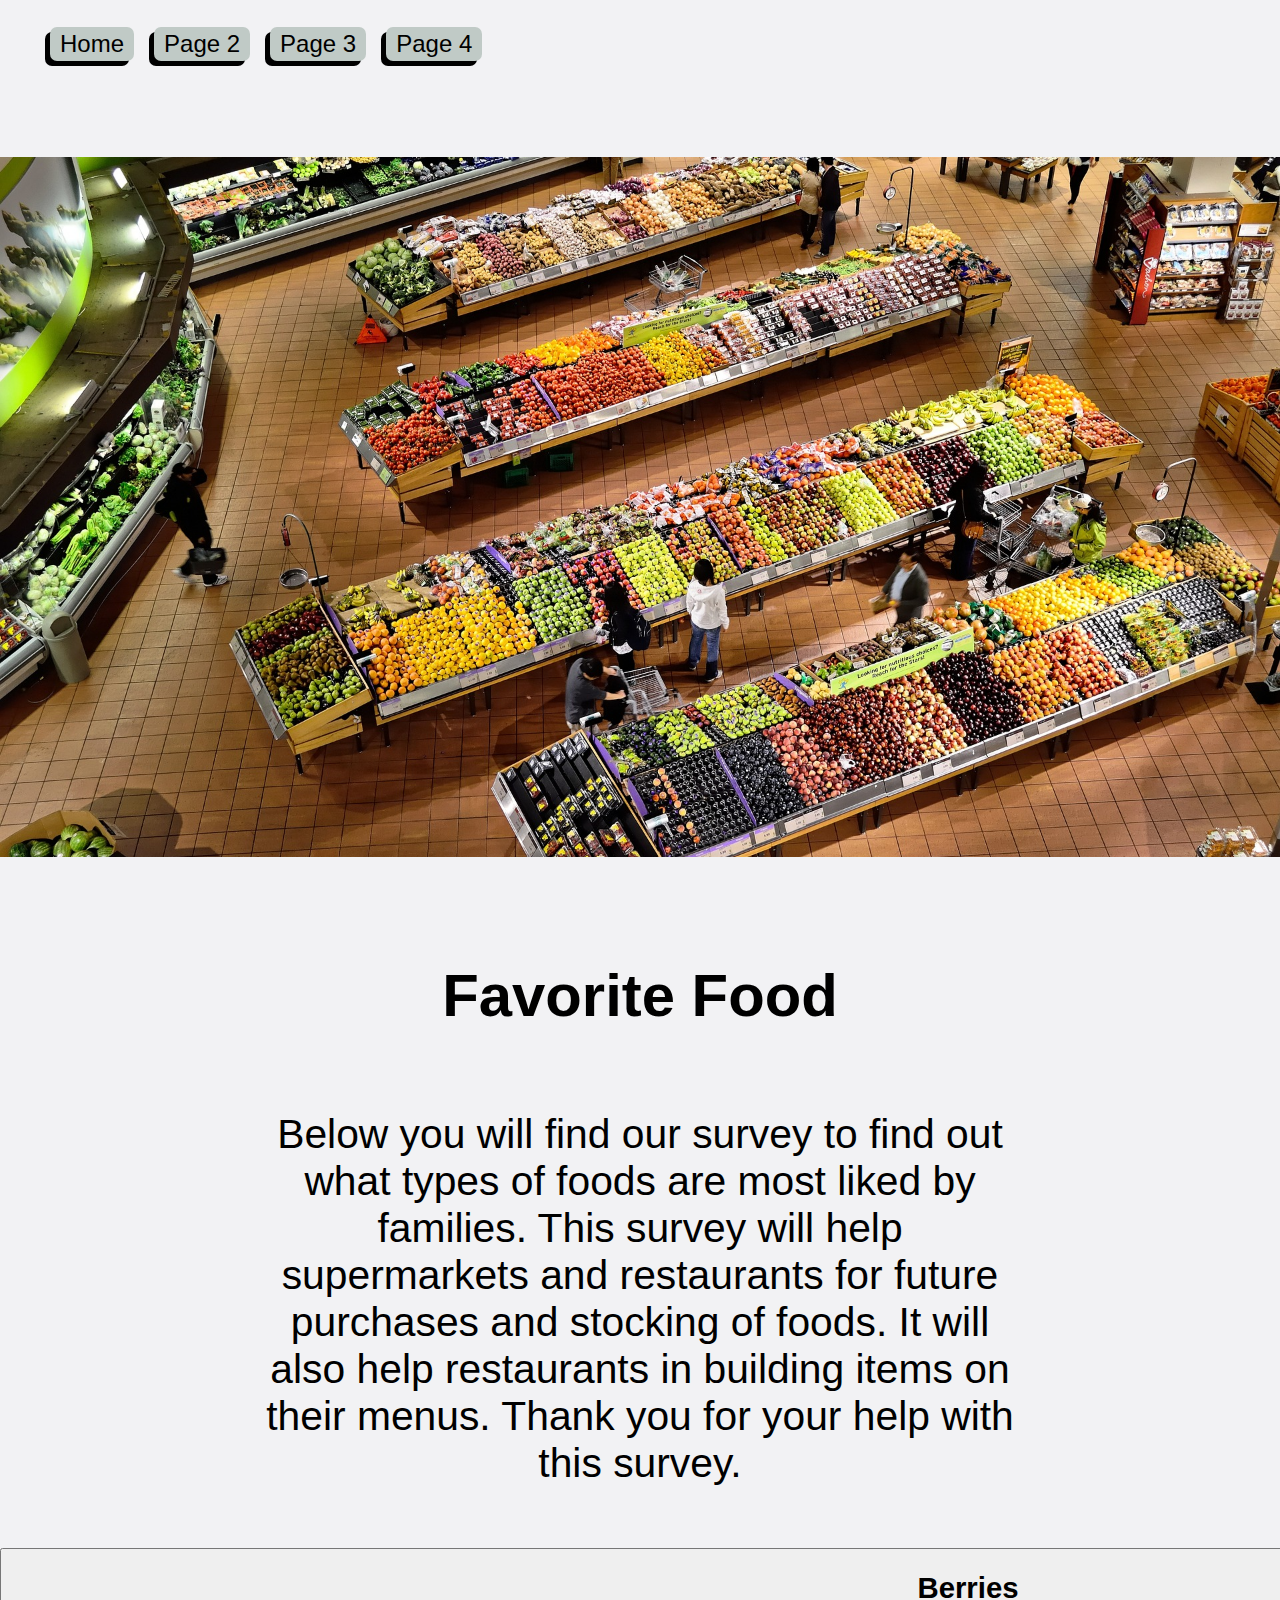
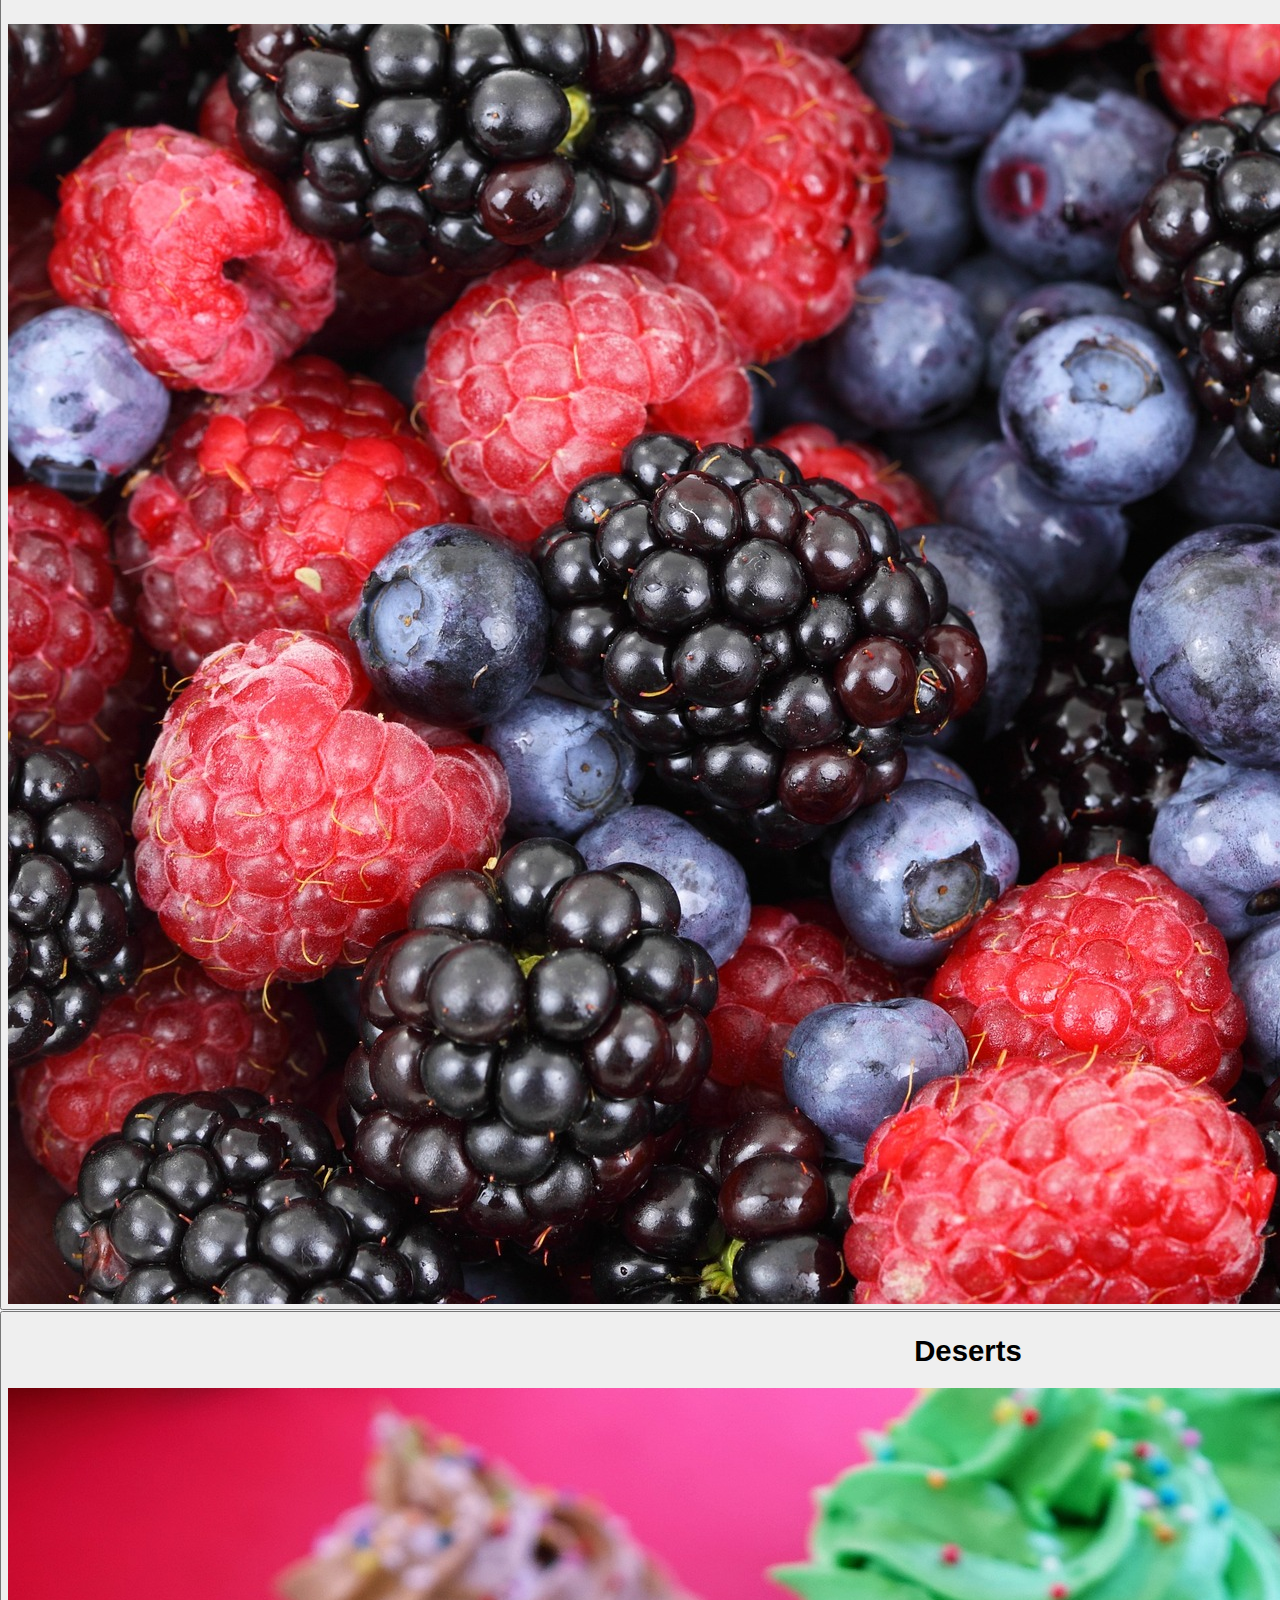
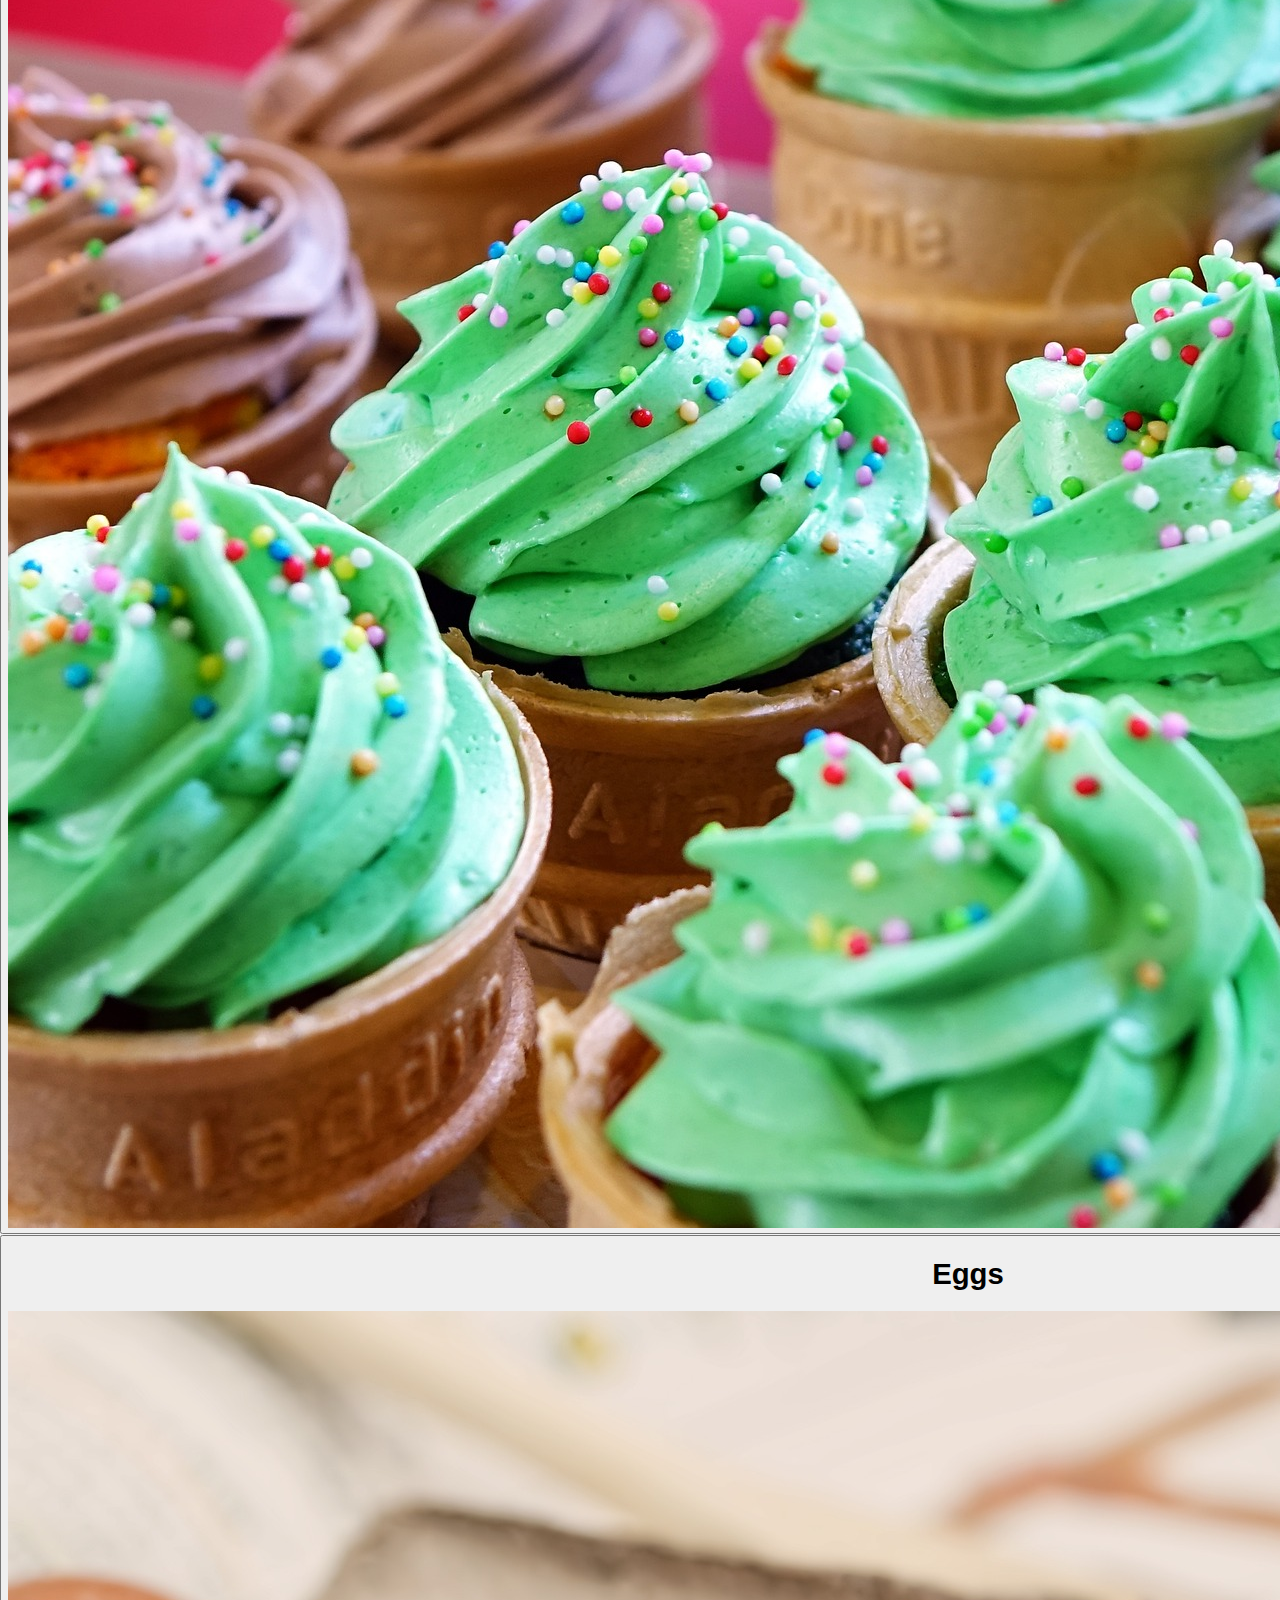
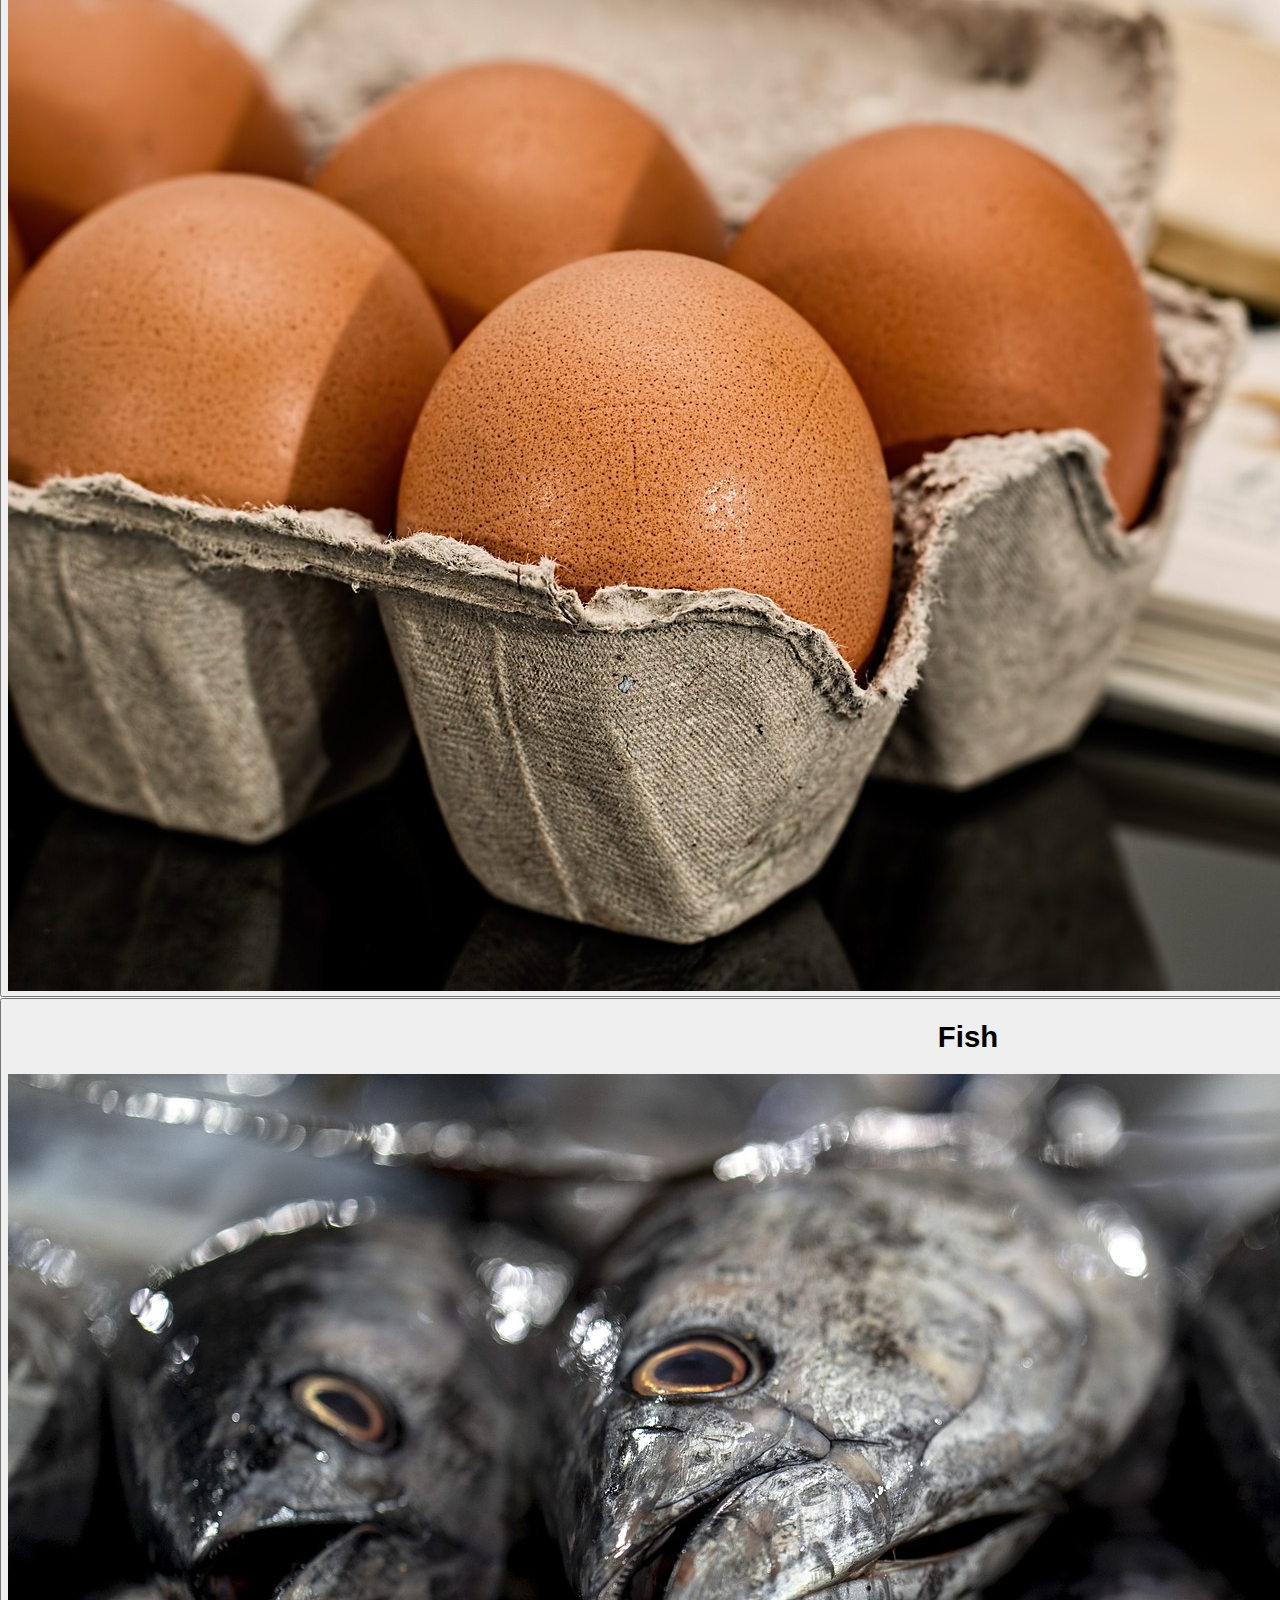
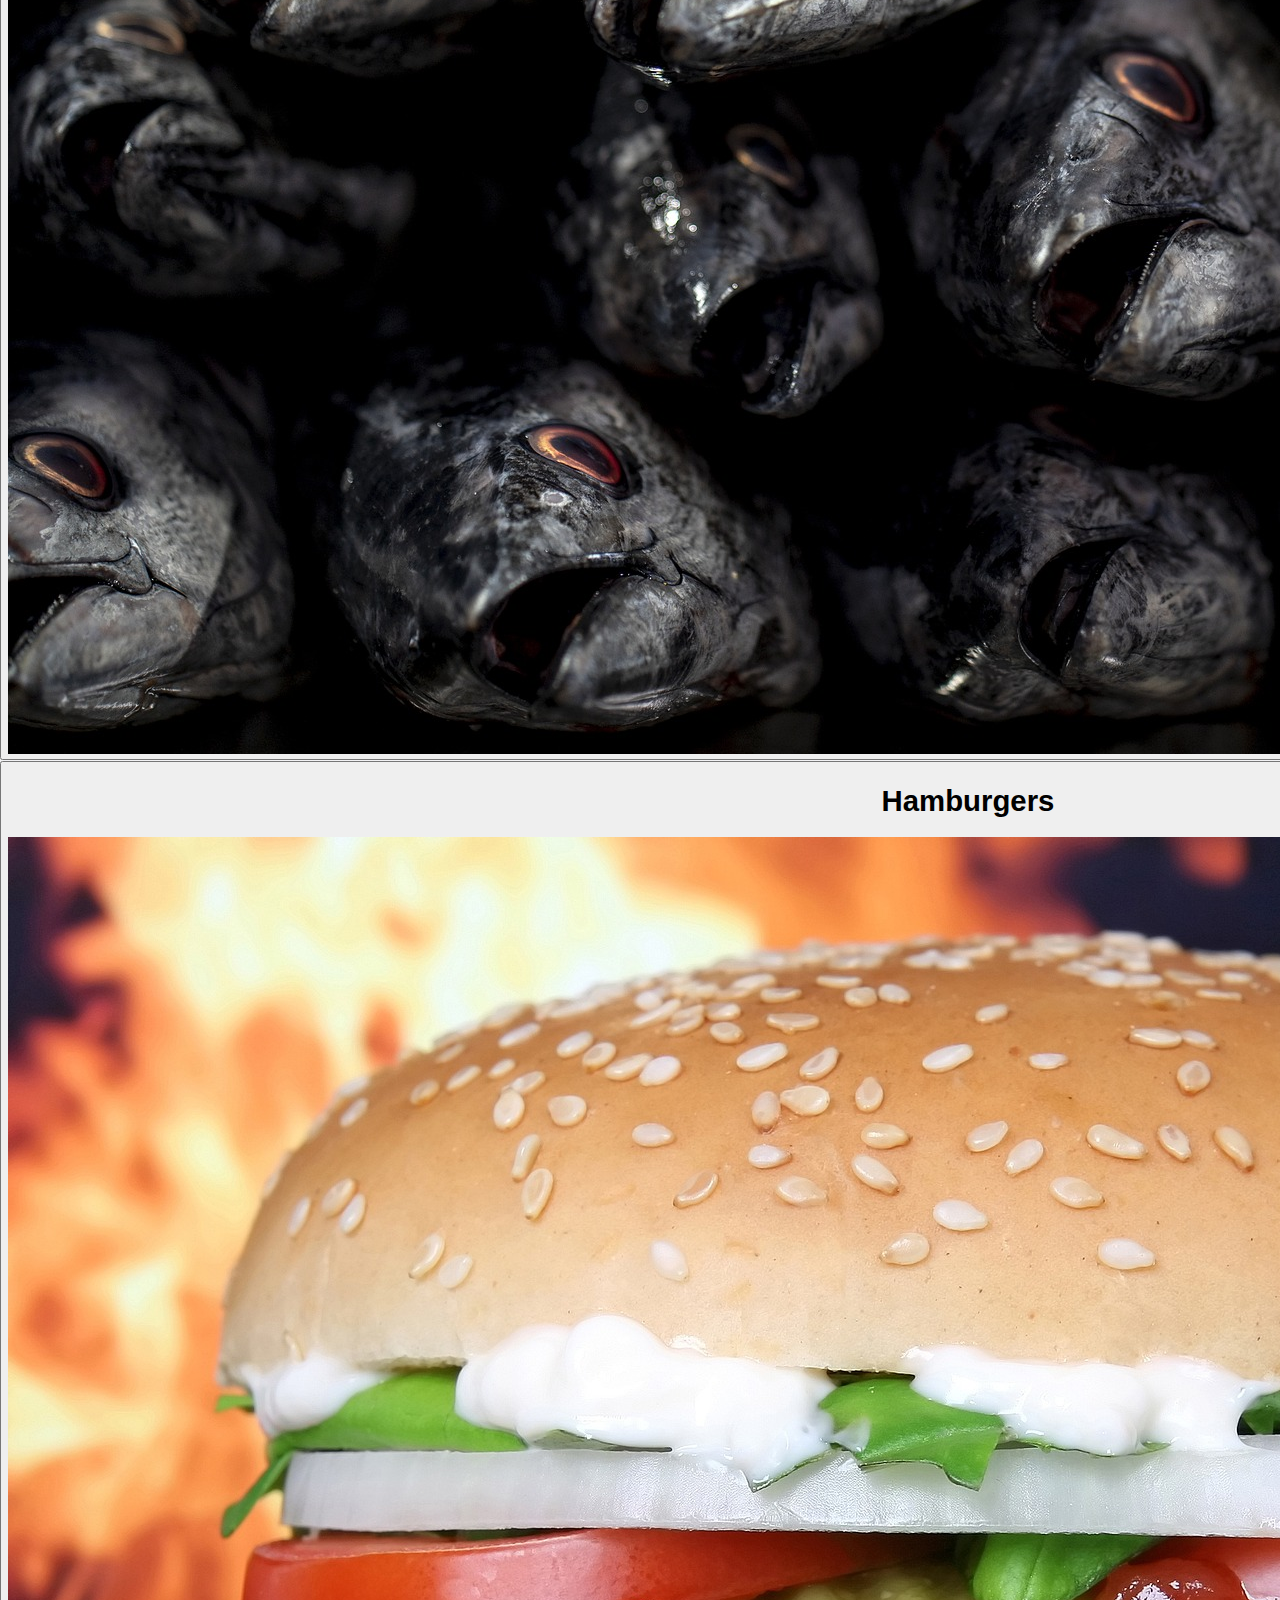
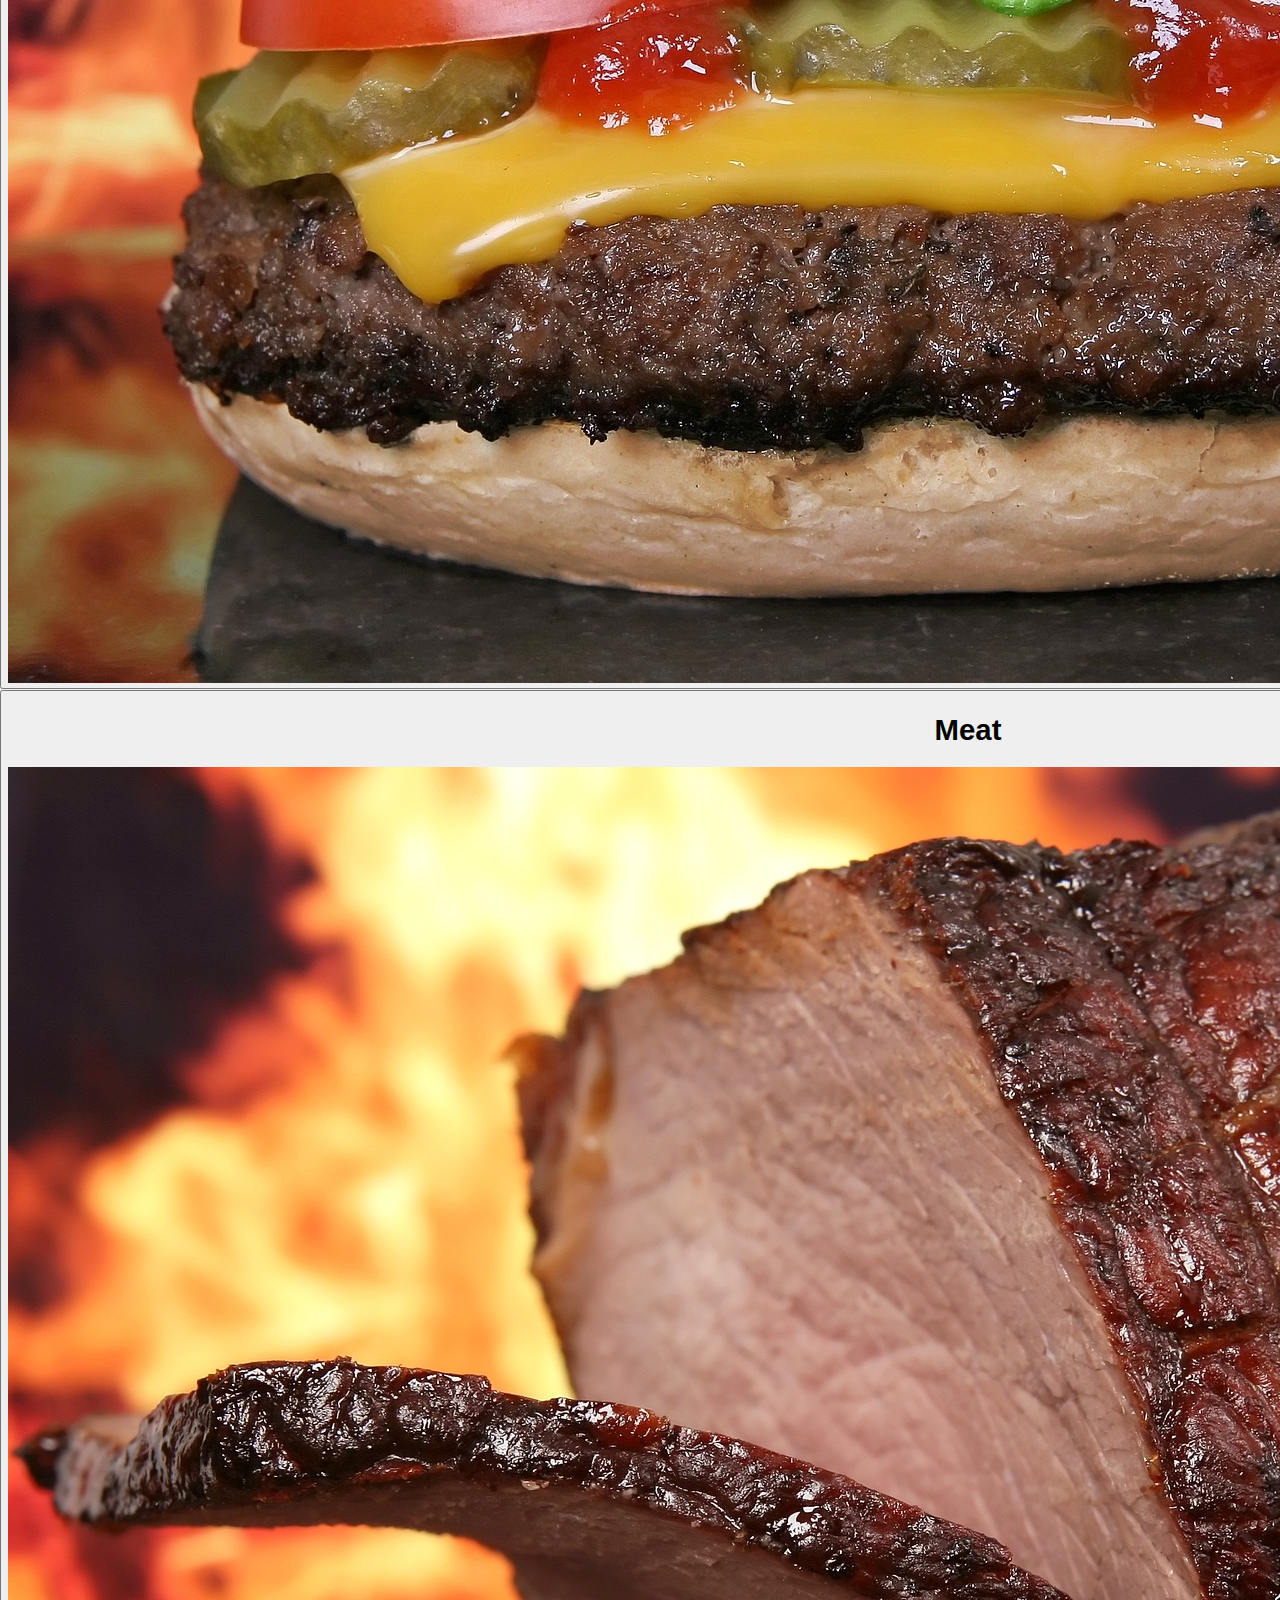
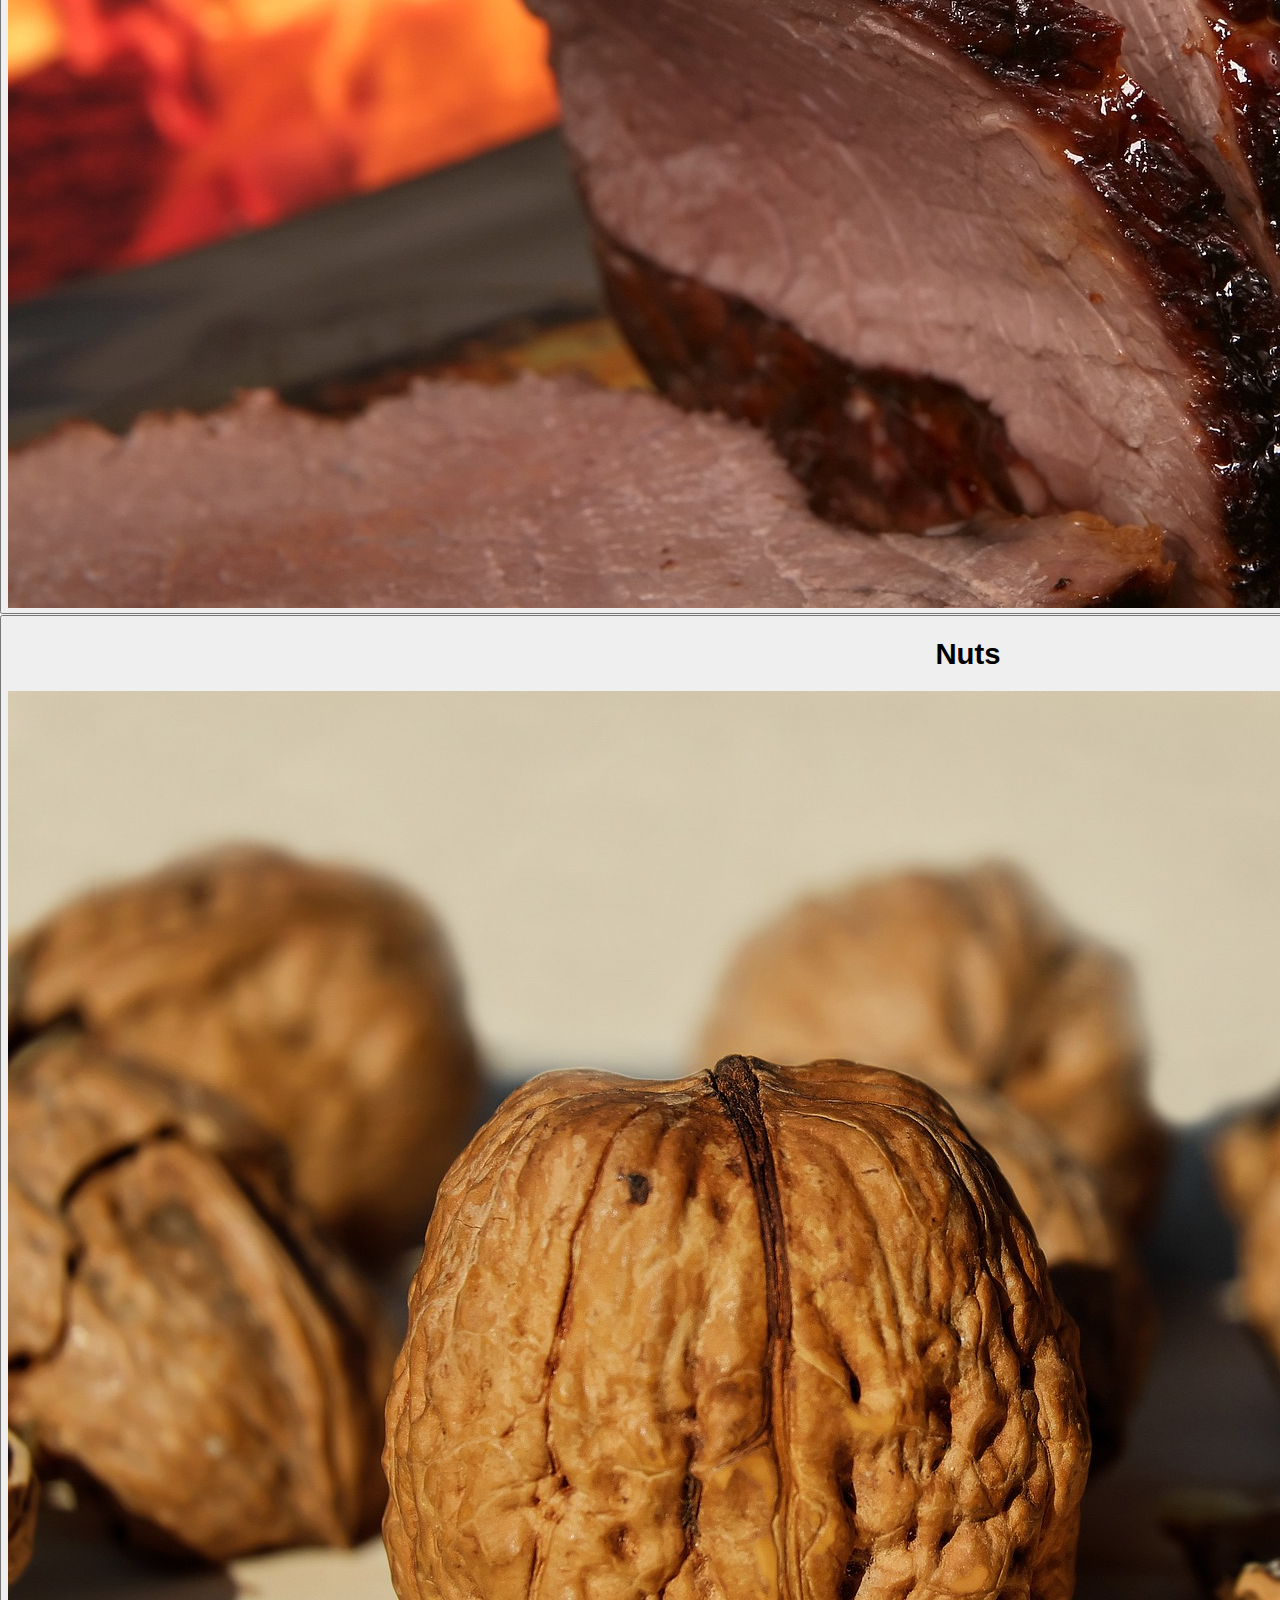
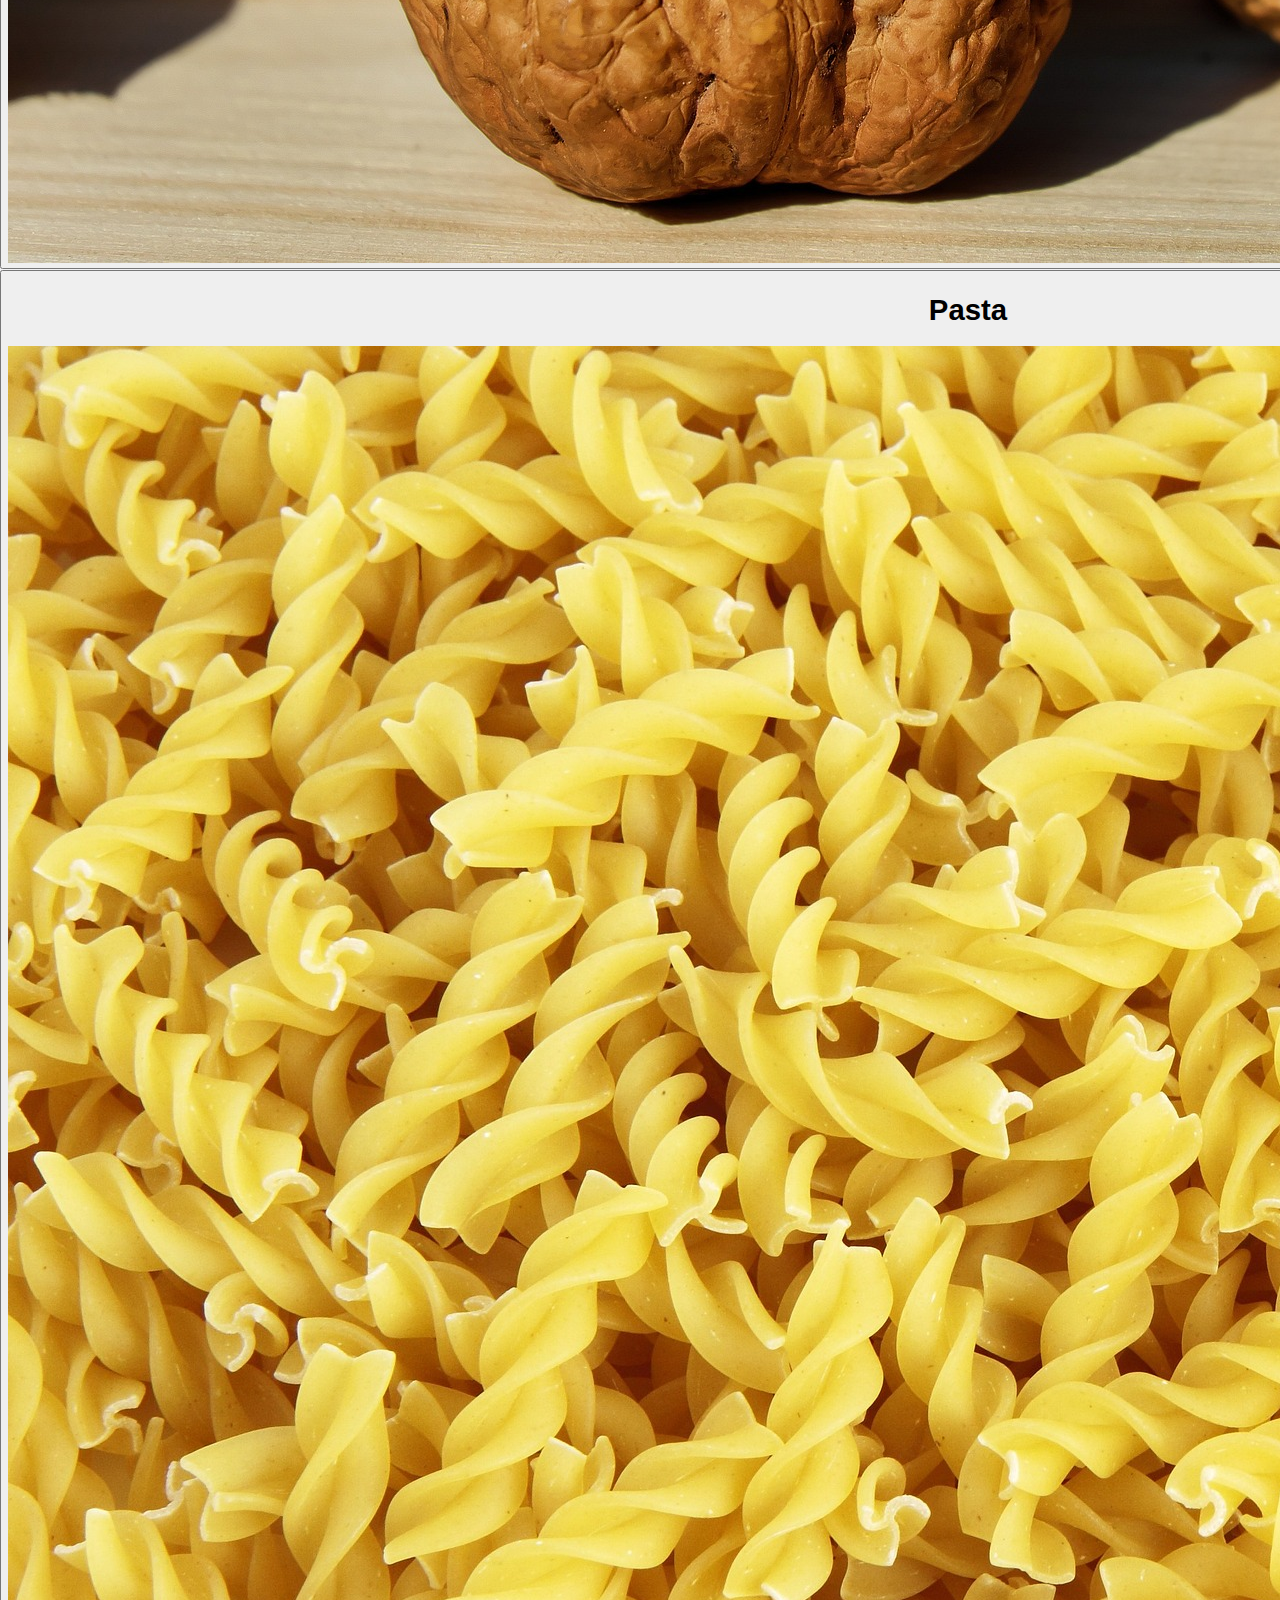
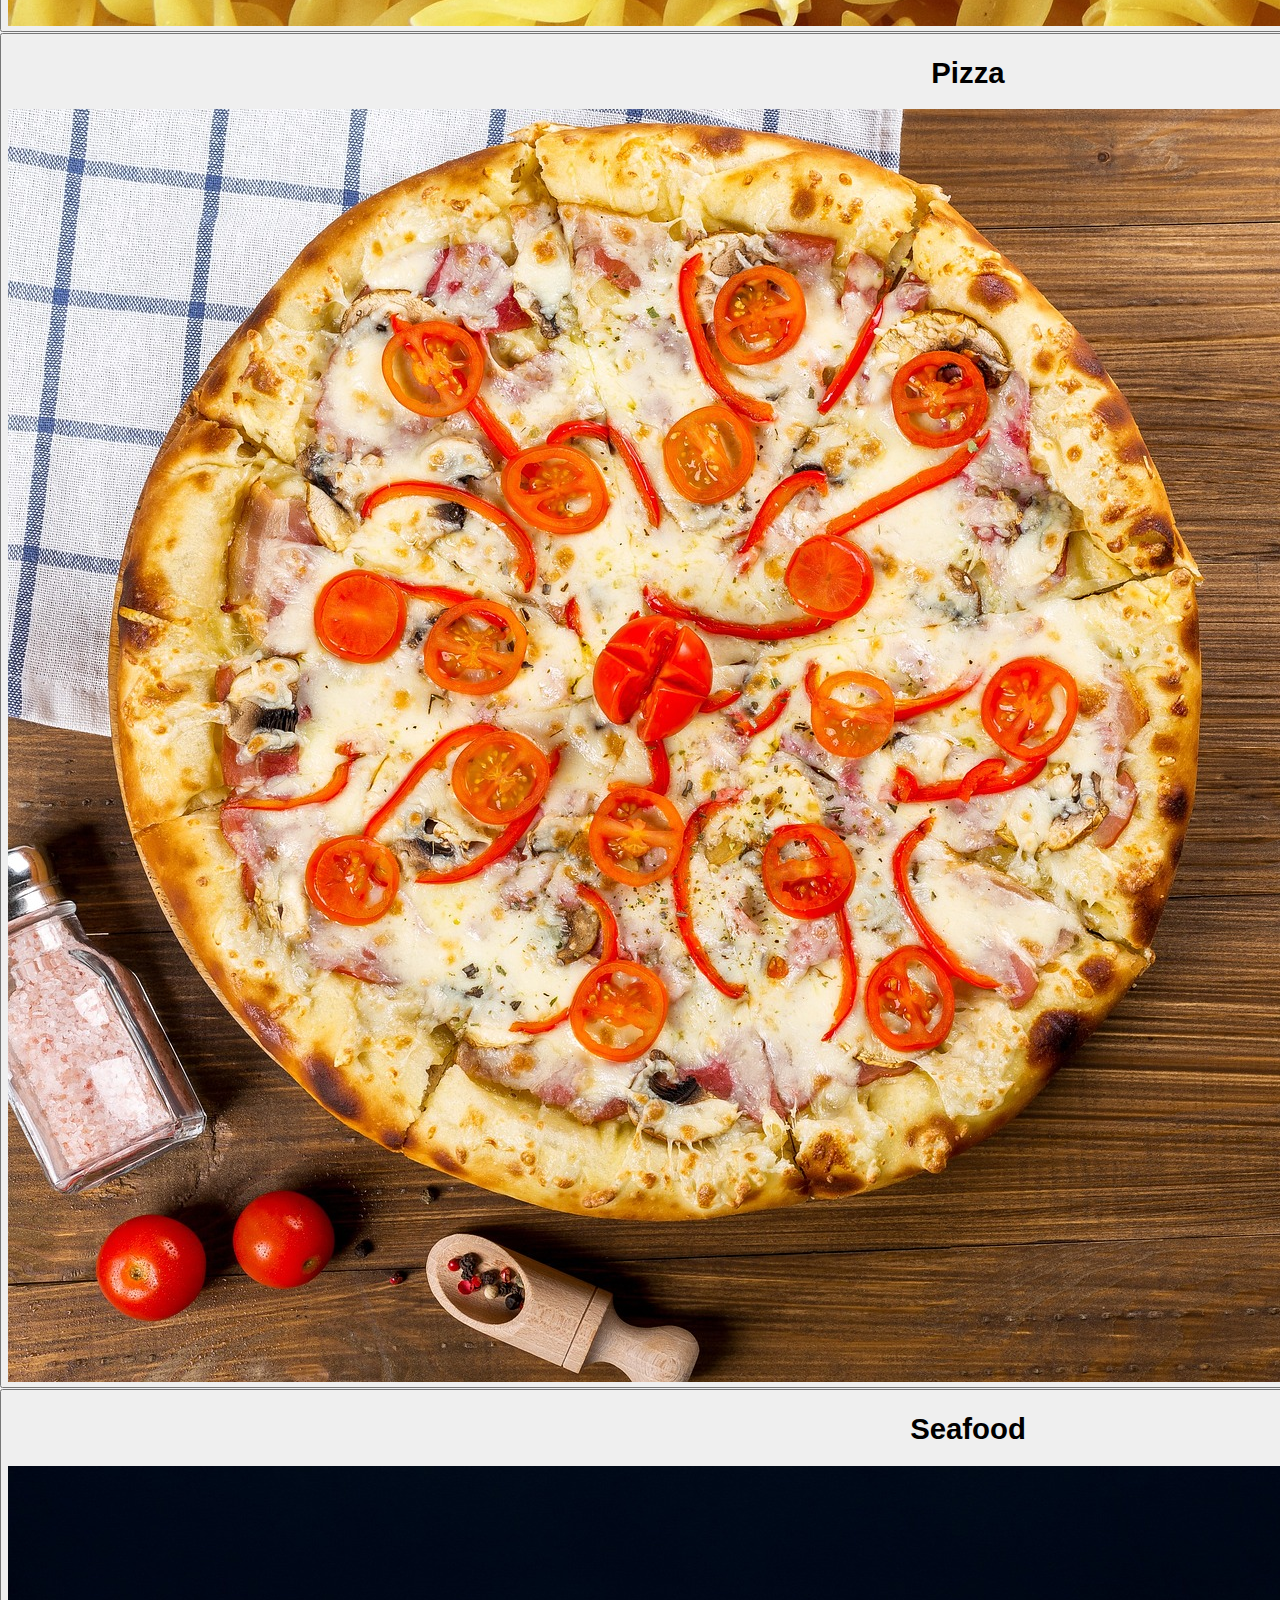
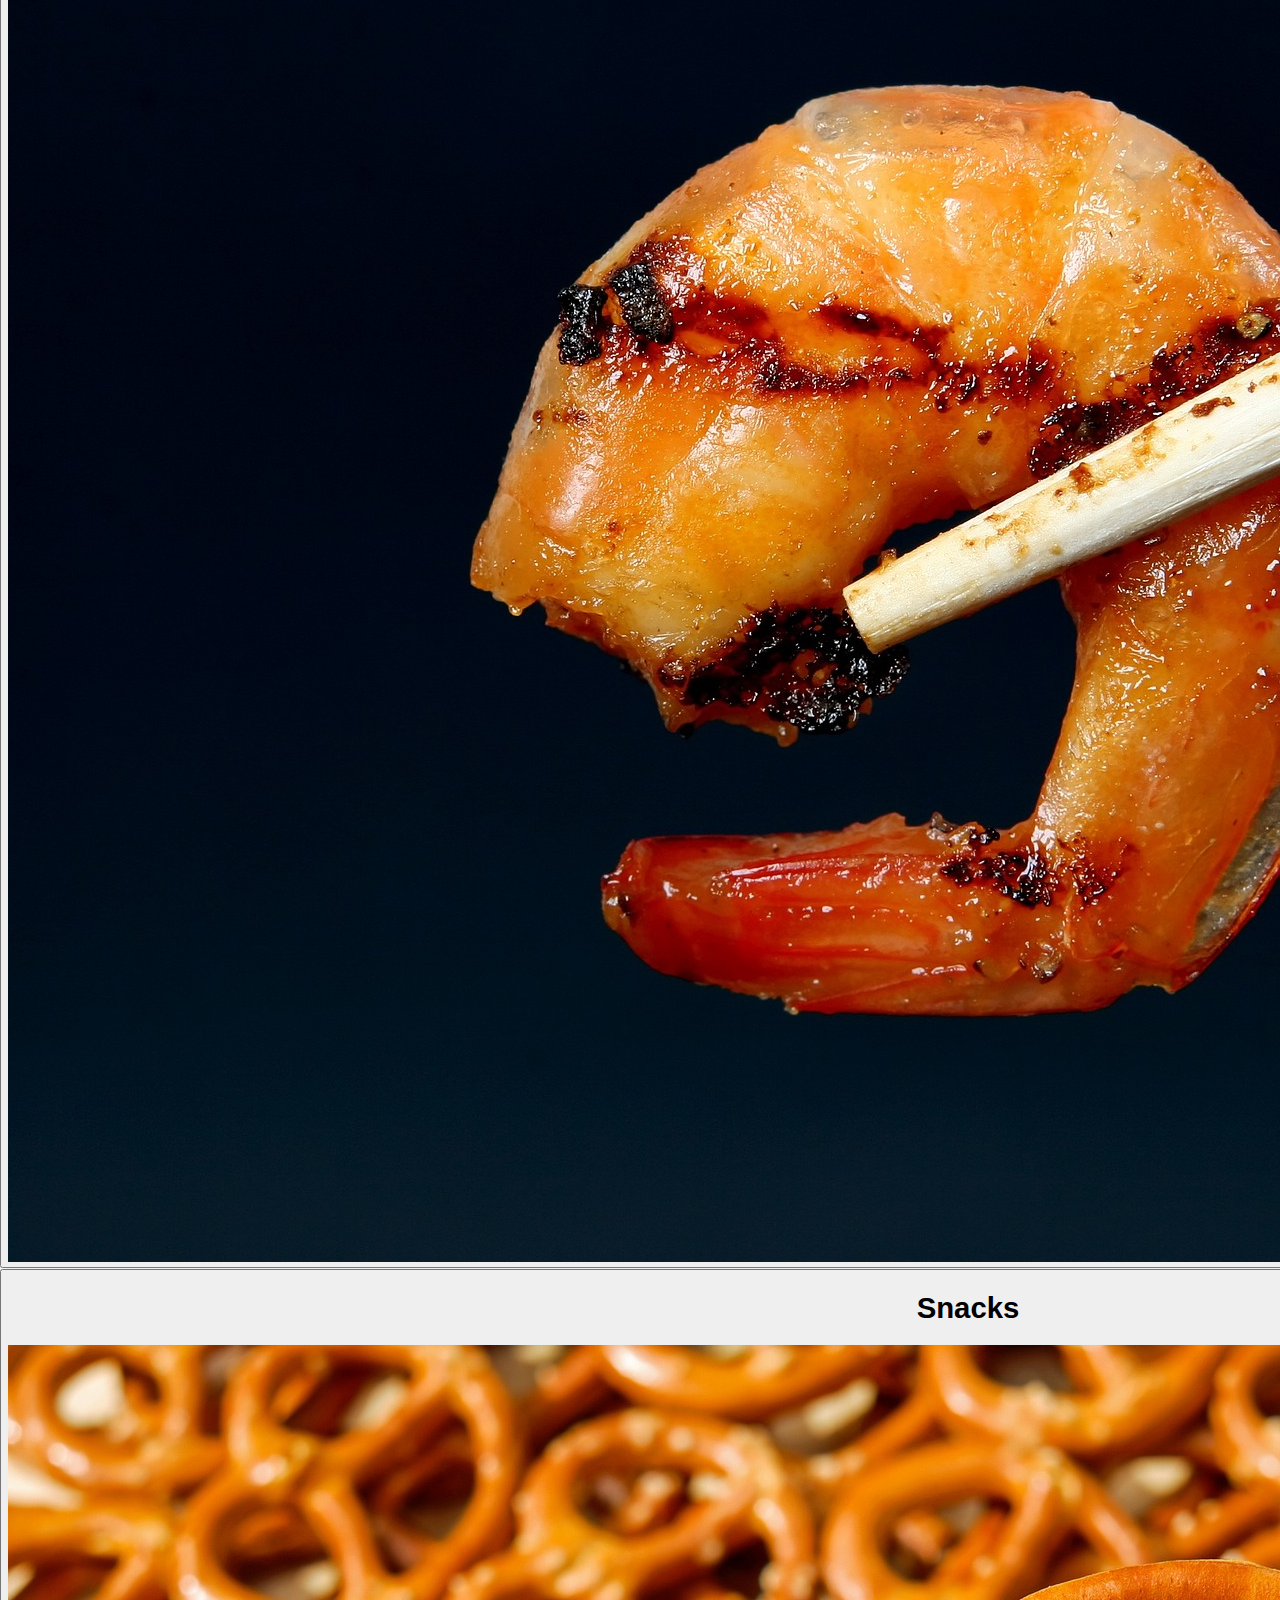
<file: lewis_assignment_9/pages/page_2.html>
<!DOCTYPE html>
<html lang="en">
  <head>
    <meta charset="UTF-8" />
    <meta name="viewport" content="width=device-width, initial-scale=1" />
    <title>Page 2</title>
    <link
      href="https://cdn.jsdelivr.net/npm/bootstrap@5.3.0-alpha2/dist/css/bootstrap.min.css"
      rel="stylesheet"
      integrity="sha384-aFq/bzH65dt+w6FI2ooMVUpc+21e0SRygnTpmBvdBgSdnuTN7QbdgL+OapgHtvPp"
      crossorigin="anonymous"
    />
    <link
      rel="stylesheet"
      href="https://cdn.jsdelivr.net/npm/bootstrap-icons@1.10.3/font/bootstrap-icons.css"
    />
    <link href="../styles/styles.css" rel="stylesheet" type="text/css" />
    <script src="../scripts/scripts.js" async></script>
  </head>
  <body>
    <nav class="navbar navbar-expand-sm bg-light">
      <div class="container-fluid">
        <ul class="navbar-nav">
          <li class="nav-item">
            <a class="nav-link" href="../index.html">Home</a>
          </li>
          <li class="nav-item">
            <a class="nav-link" href="page_2.html">Page 2</a>
          </li>
          <li class="nav-item">
            <a class="nav-link" href="page_3.html">Page 3</a>
          </li>
          <li class="nav-item">
            <a class="nav-link" href="page_4.html">Page 4</a>
          </li>
        </ul>
      </div>
    </nav>
    <br />
    <br />
    <br />
    <div class="hero-image"></div>

    <br />
    <br />
    <h1>Favorite Food</h1>
    <div id="container">
      <p class="flex-wrap" id="p1">Below you will find our survey to find out what types of foods are most liked by families. This survey will help supermarkets and restaurants for future purchases and stocking of foods. It will also help restaurants in building items on their menus. Thank you for your help with this survey.</p>
    </div>

    <div class="container">
      <div class="row">
        <div class="col">
          <button type="button" class="btn" onclick="myFunction2a()">
            <h1 class="position-absolute text-light">Berries</h3>
            <img
              class="shadow-lg img-fluid rounded-3"
              src="../images/page_2/berries.jpg"
              alt=""
            />
          </button>
        </div>
        <div class="col">
          <button type="button" class="btn" onclick="myFunction2b()">
            <h1 class="position-absolute text-light">Deserts</h3>
            <img
              class="shadow-lg img-fluid rounded-3"
              src="../images/page_2/deserts.jpg"
              alt=""
            />
          </button>
        </div>
        <div class="col">
          <button type="button" class="btn" onclick="myFunction2c()">
            <h1 class="position-absolute text-dark">Eggs</h3>
            <img
              class="shadow-lg img-fluid rounded-3"
              src="../images/page_2/eggs.jpg"
              alt=""
            />
          </button>
        </div>
      </div>
      <div class="row">
        <div class="col">
          <button type="button" class="btn" onclick="myFunction2d()">
            <h1 class="position-absolute text-light">Fish</h3>
            <img
              class="shadow-lg img-fluid rounded-3"
              src="../images/page_2/fish.jpg"
              alt=""
            />
          </button>
        </div>
        <div class="col">
          <button type="button" class="btn" onclick="myFunction2e()">
            <h1 class="position-absolute text-dark">Hamburgers</h3>
            <img
              class="shadow-lg img-fluid rounded-3"
              src="../images/page_2/hamburger.jpg"
              alt=""
            />
          </button>
        </div>
        <div class="col">
          <button type="button" class="btn" onclick="myFunction2f()">
            <h1 class="position-absolute text-light">Meat</h3>
            <img
              class="shadow-lg img-fluid rounded-3"
              src="../images/page_2/meat.jpg"
              alt=""
            />
          </button>
        </div>
      </div>
      <div class="row">
        <div class="col">
          <button type="button" class="btn" onclick="myFunction2g()">
            <h1 class="position-absolute text-light">Nuts</h3>
            <img
              class="shadow-lg img-fluid rounded-3"
              src="../images/page_2/nuts.jpg"
              alt=""
            />
          </button>
        </div>
        <div class="col">
          <button type="button" class="btn" onclick="myFunction2h()">
            <h1 class="position-absolute text-dark">Pasta</h3>
            <img
              class="shadow-lg img-fluid rounded-3"
              src="../images/page_2/pasta.jpg"
              alt=""
            />
          </button>
        </div>
        <div class="col">
          <button type="button" class="btn" onclick="myFunction2i()">
            <h1 class="position-absolute text-dark">Pizza</h3>
            <img
              class="shadow-lg img-fluid rounded-3"
              src="../images/page_2/pizza.jpg"
              alt=""
            />
          </button>
        </div>
      </div>
      <div class="row">
        <div class="col">
          <button type="button" class="btn" onclick="myFunction2j()">
            <h1 class="position-absolute text-light">Seafood</h3>
            <img
              class="shadow-lg img-fluid rounded-3"
              src="../images/page_2/seafood.jpg"
              alt=""
            />
          </button>
        </div>
        <div class="col">
          <button type="button" class="btn" onclick="myFunction2k()">
            <h1 class="position-absolute text-light">Snacks</h3>
            <img
              class="shadow-lg img-fluid rounded-3"
              src="../images/page_2/snacks.jpg"
              alt=""
            />
          </button>
        </div>
        <div class="col">
          <button type="button" class="btn" onclick="myFunction2l()">
            <h1 class="position-absolute text-dark">Vegetables</h3>
            <img
              class="shadow-lg img-fluid rounded-3"
              src="../images/page_2/vegetables.jpg"
              alt=""
            />
          </button>
        </div>
      </div>
    </div>

    <footer><p>Richard Lewis • copyright © 2023</p></footer>
    <script
      src="https://cdn.jsdelivr.net/npm/bootstrap@5.3.0-alpha2/dist/js/bootstrap.bundle.min.js"
      integrity="sha384-qKXV1j0HvMUeCBQ+QVp7JcfGl760yU08IQ+GpUo5hlbpg51QRiuqHAJz8+BrxE/N"
      crossorigin="anonymous"
    ></script>
    
  </body>
</html>
</file>
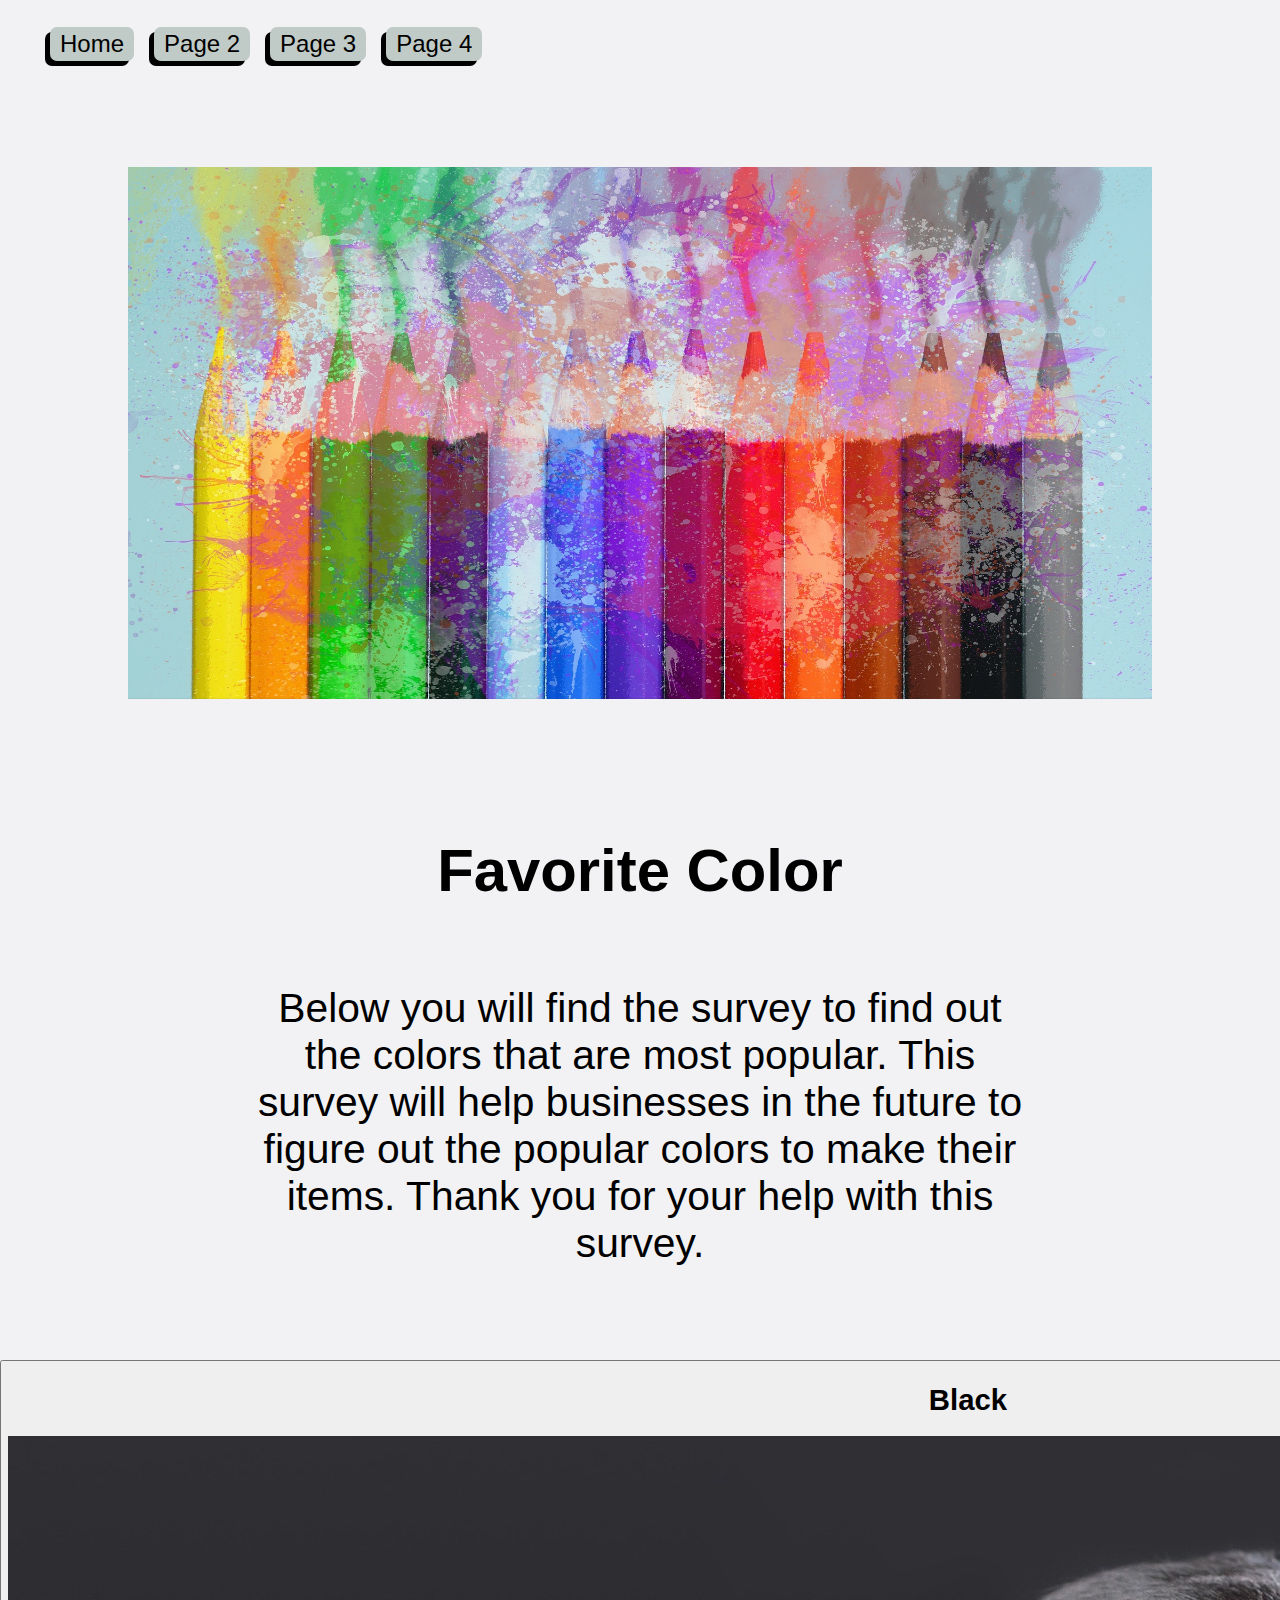
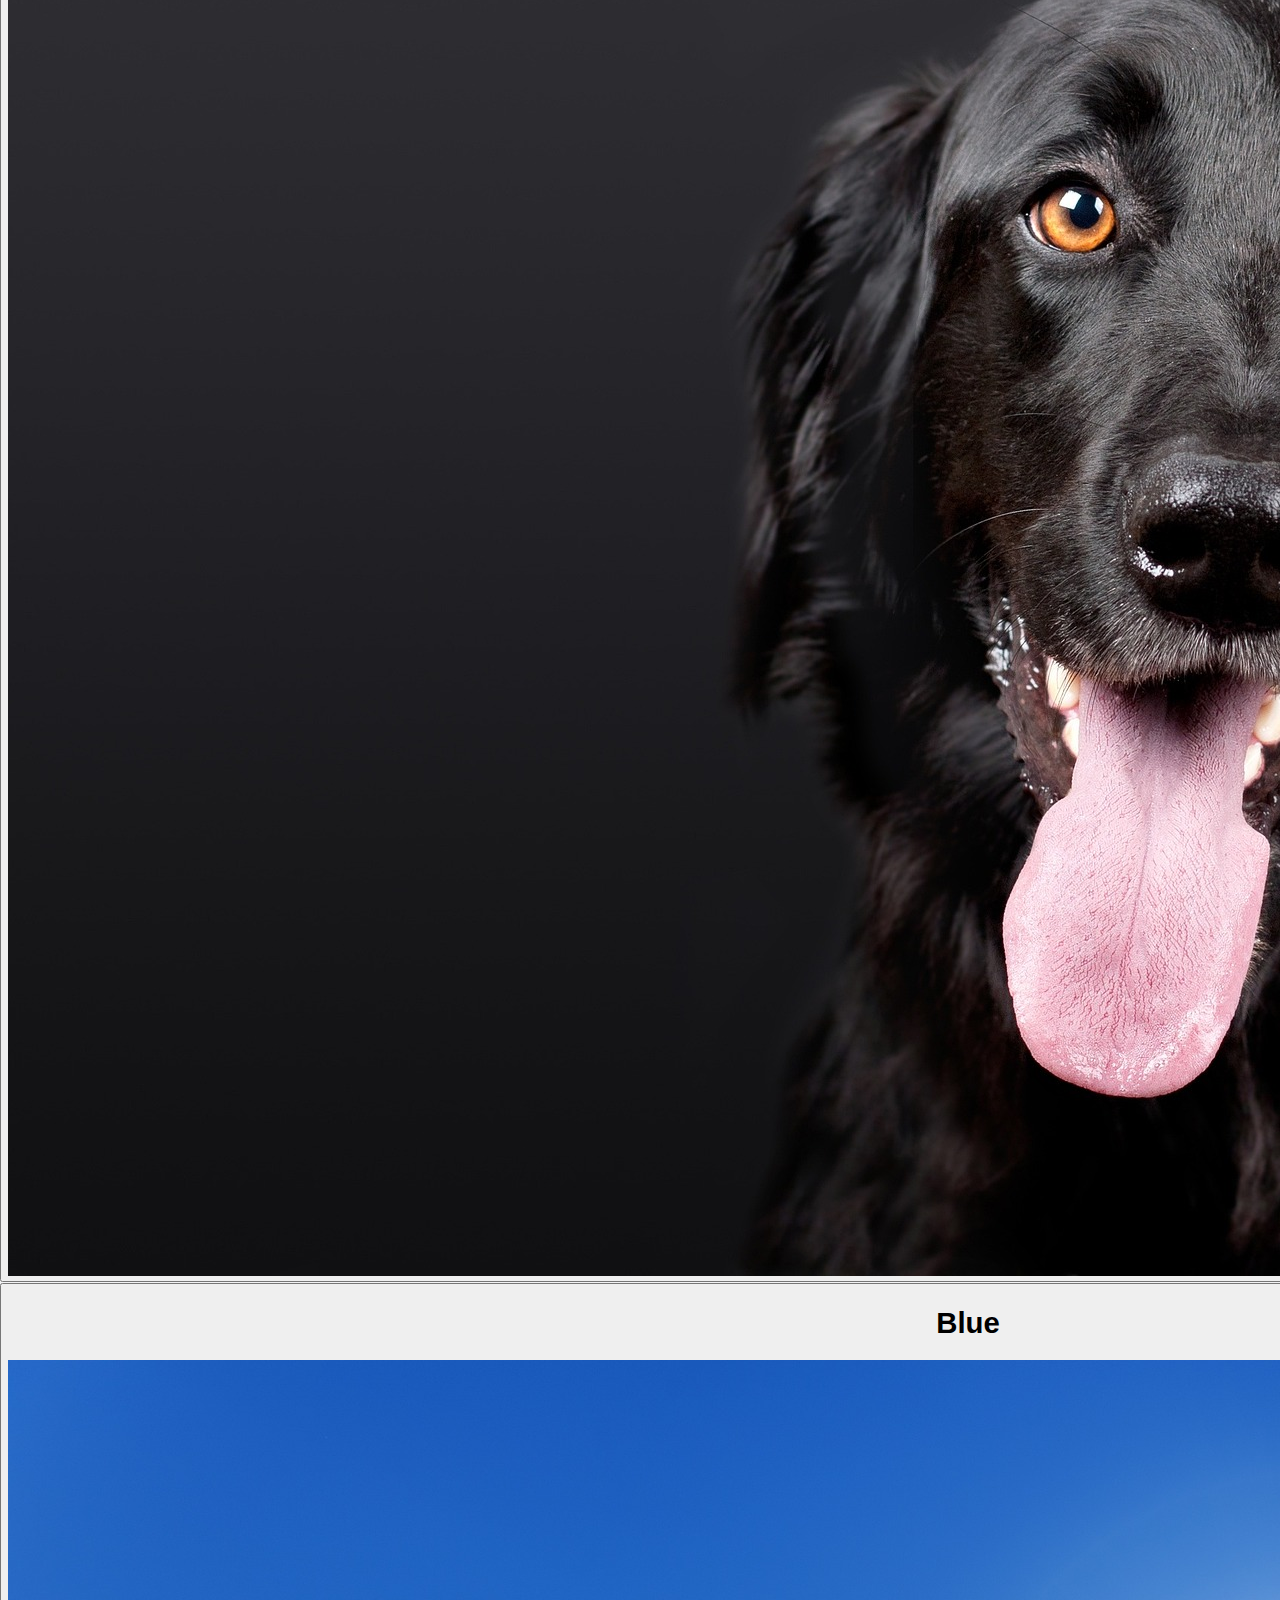
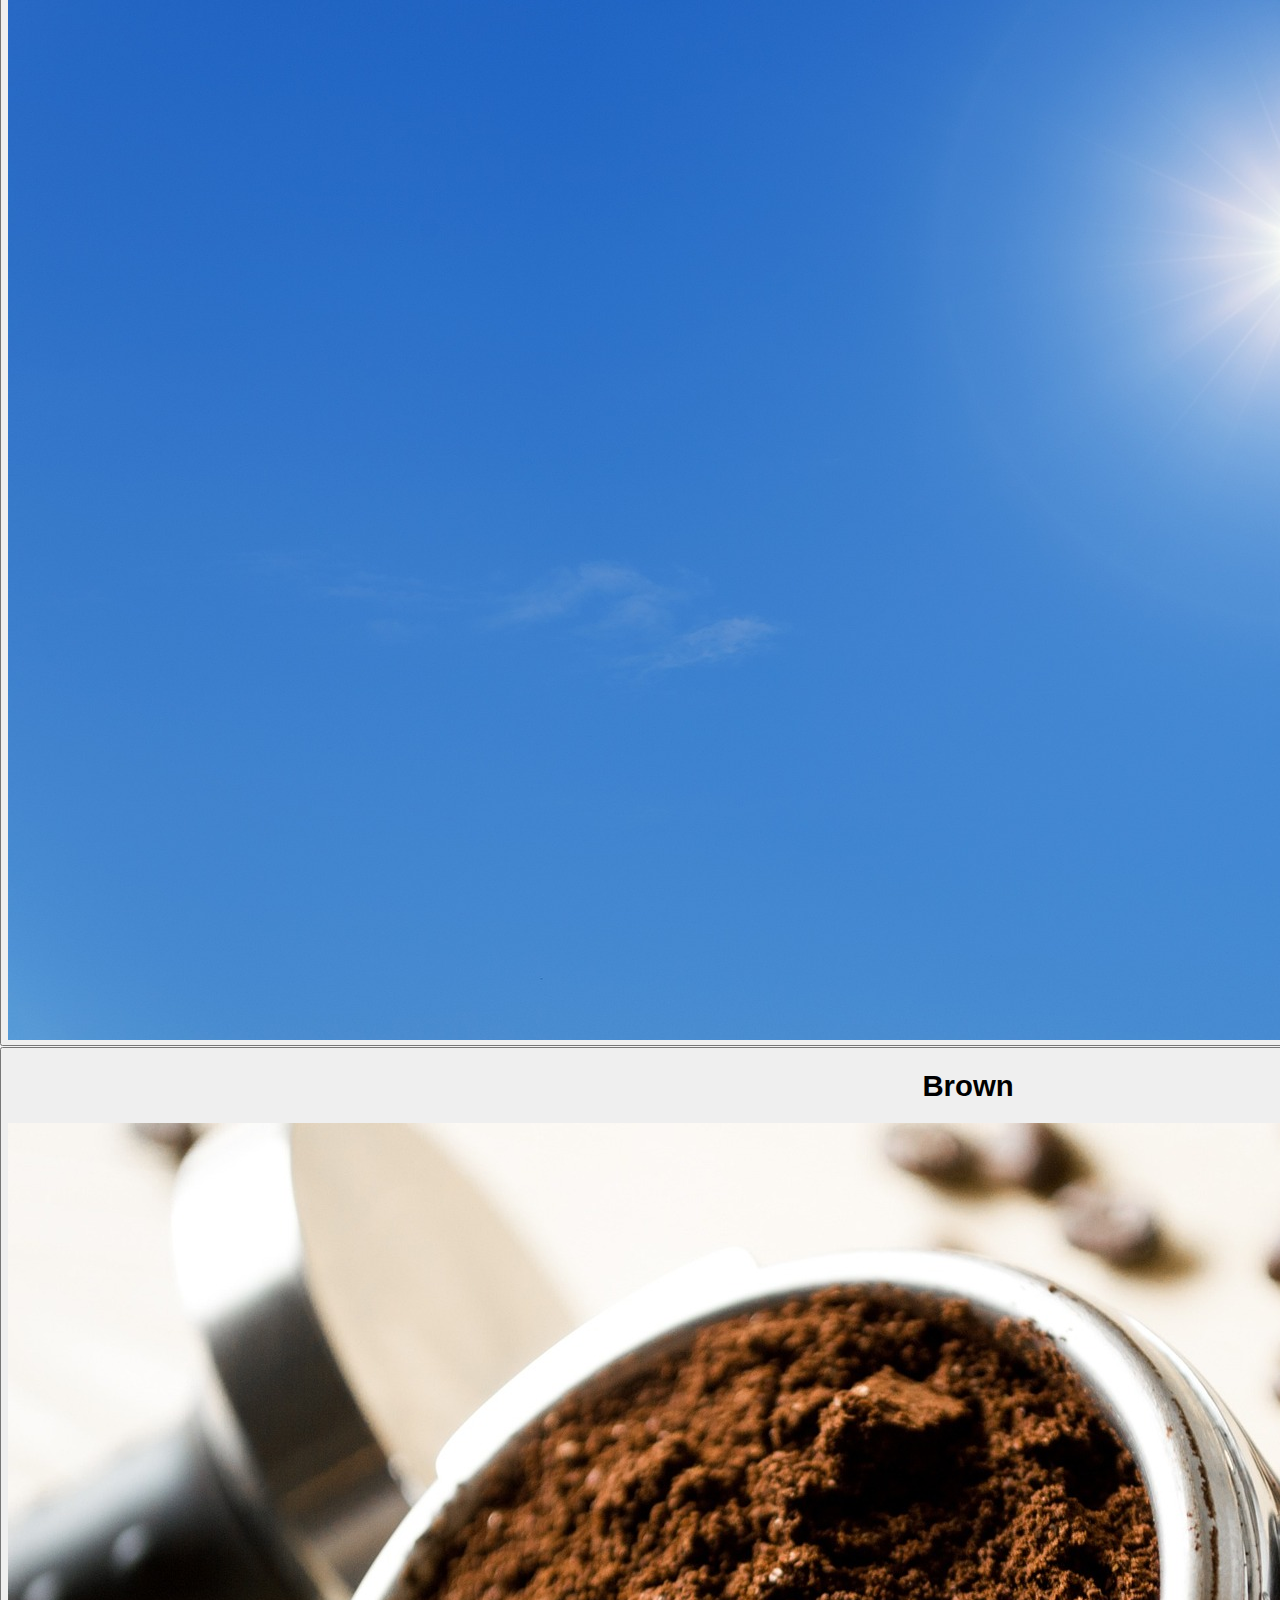
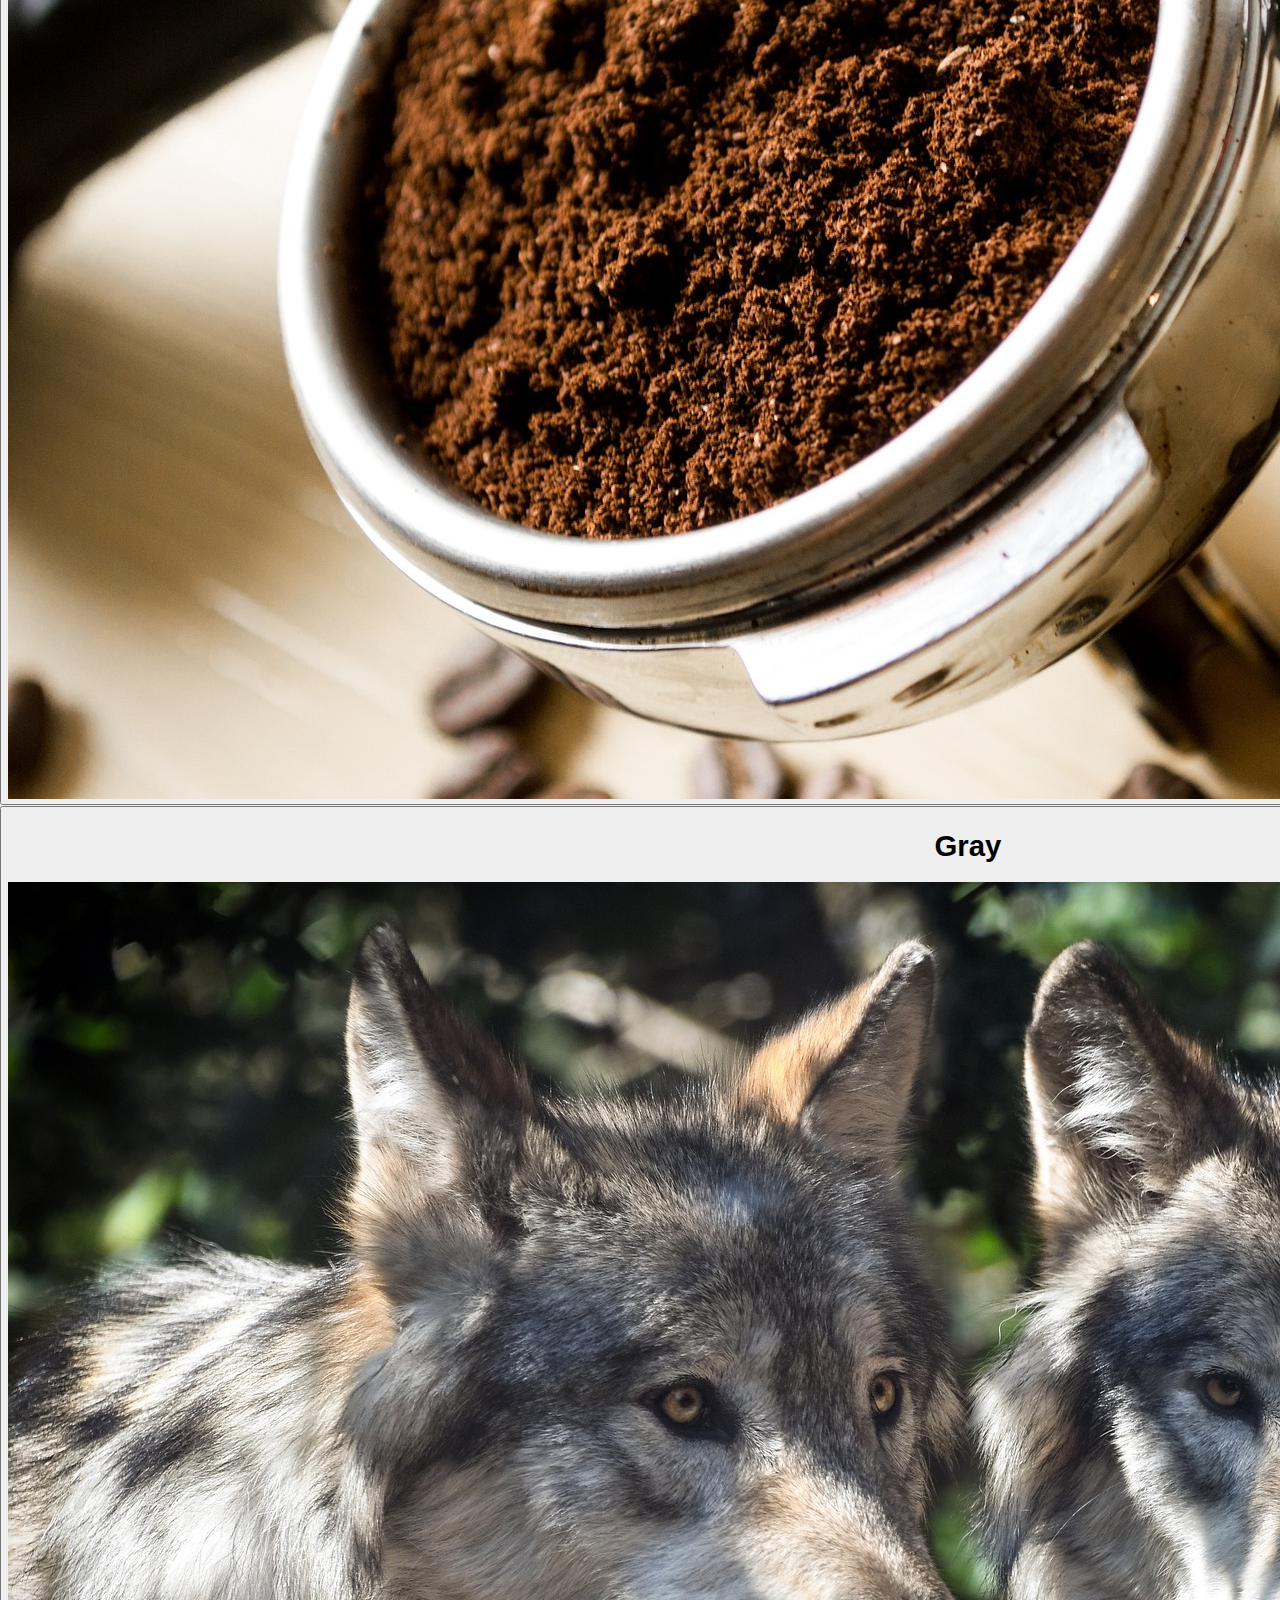
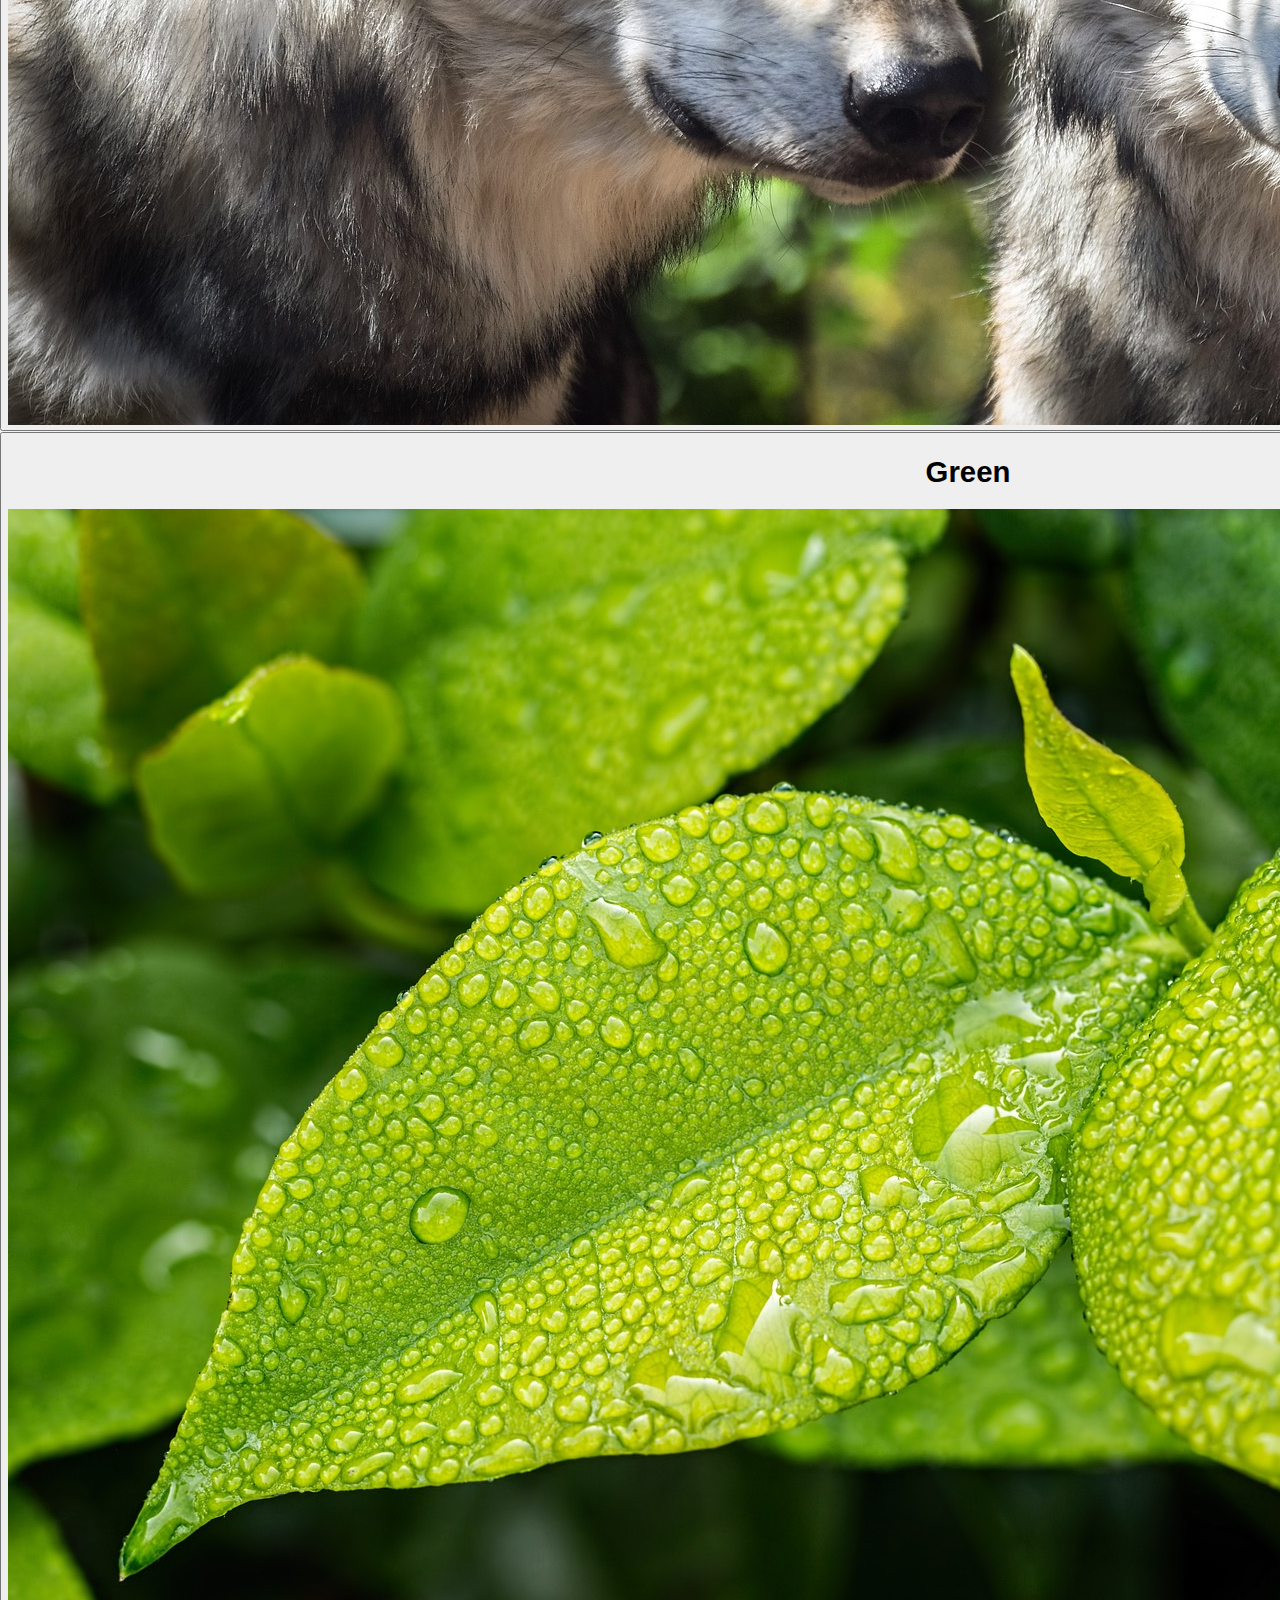
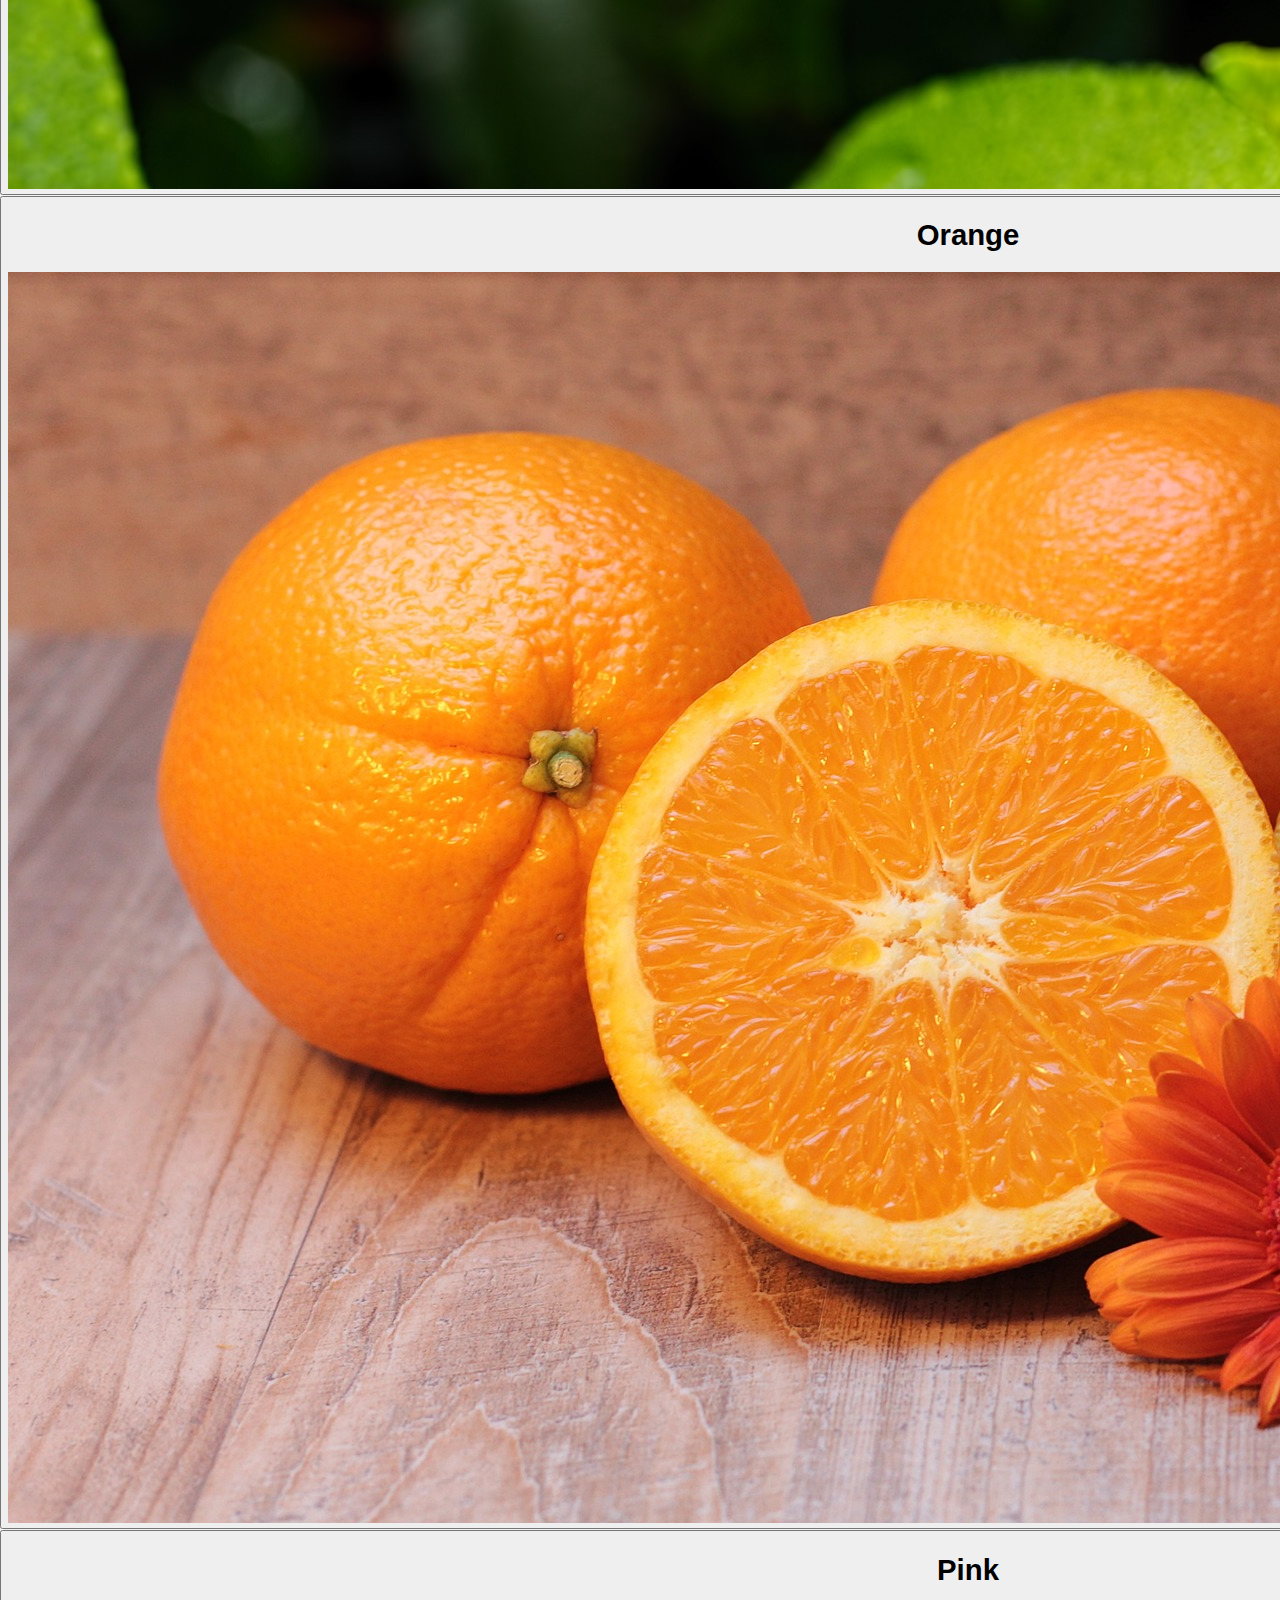
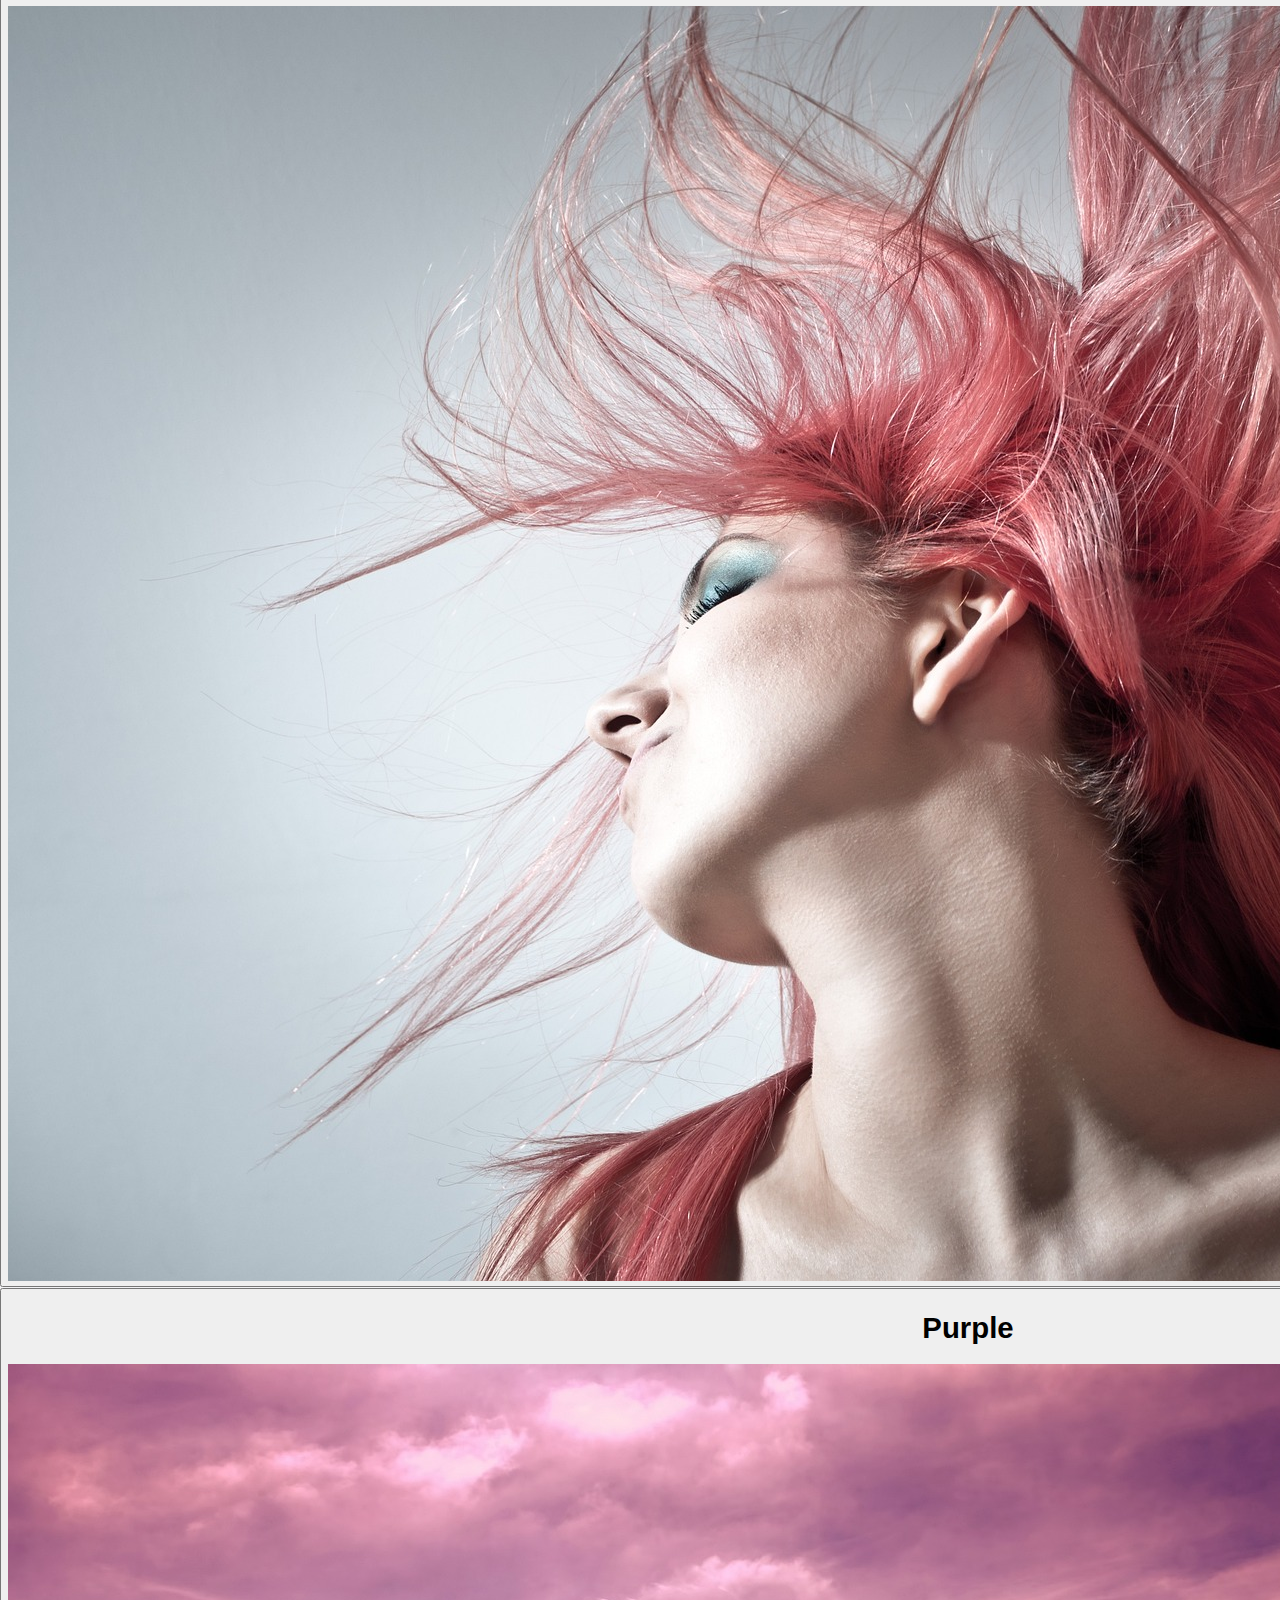
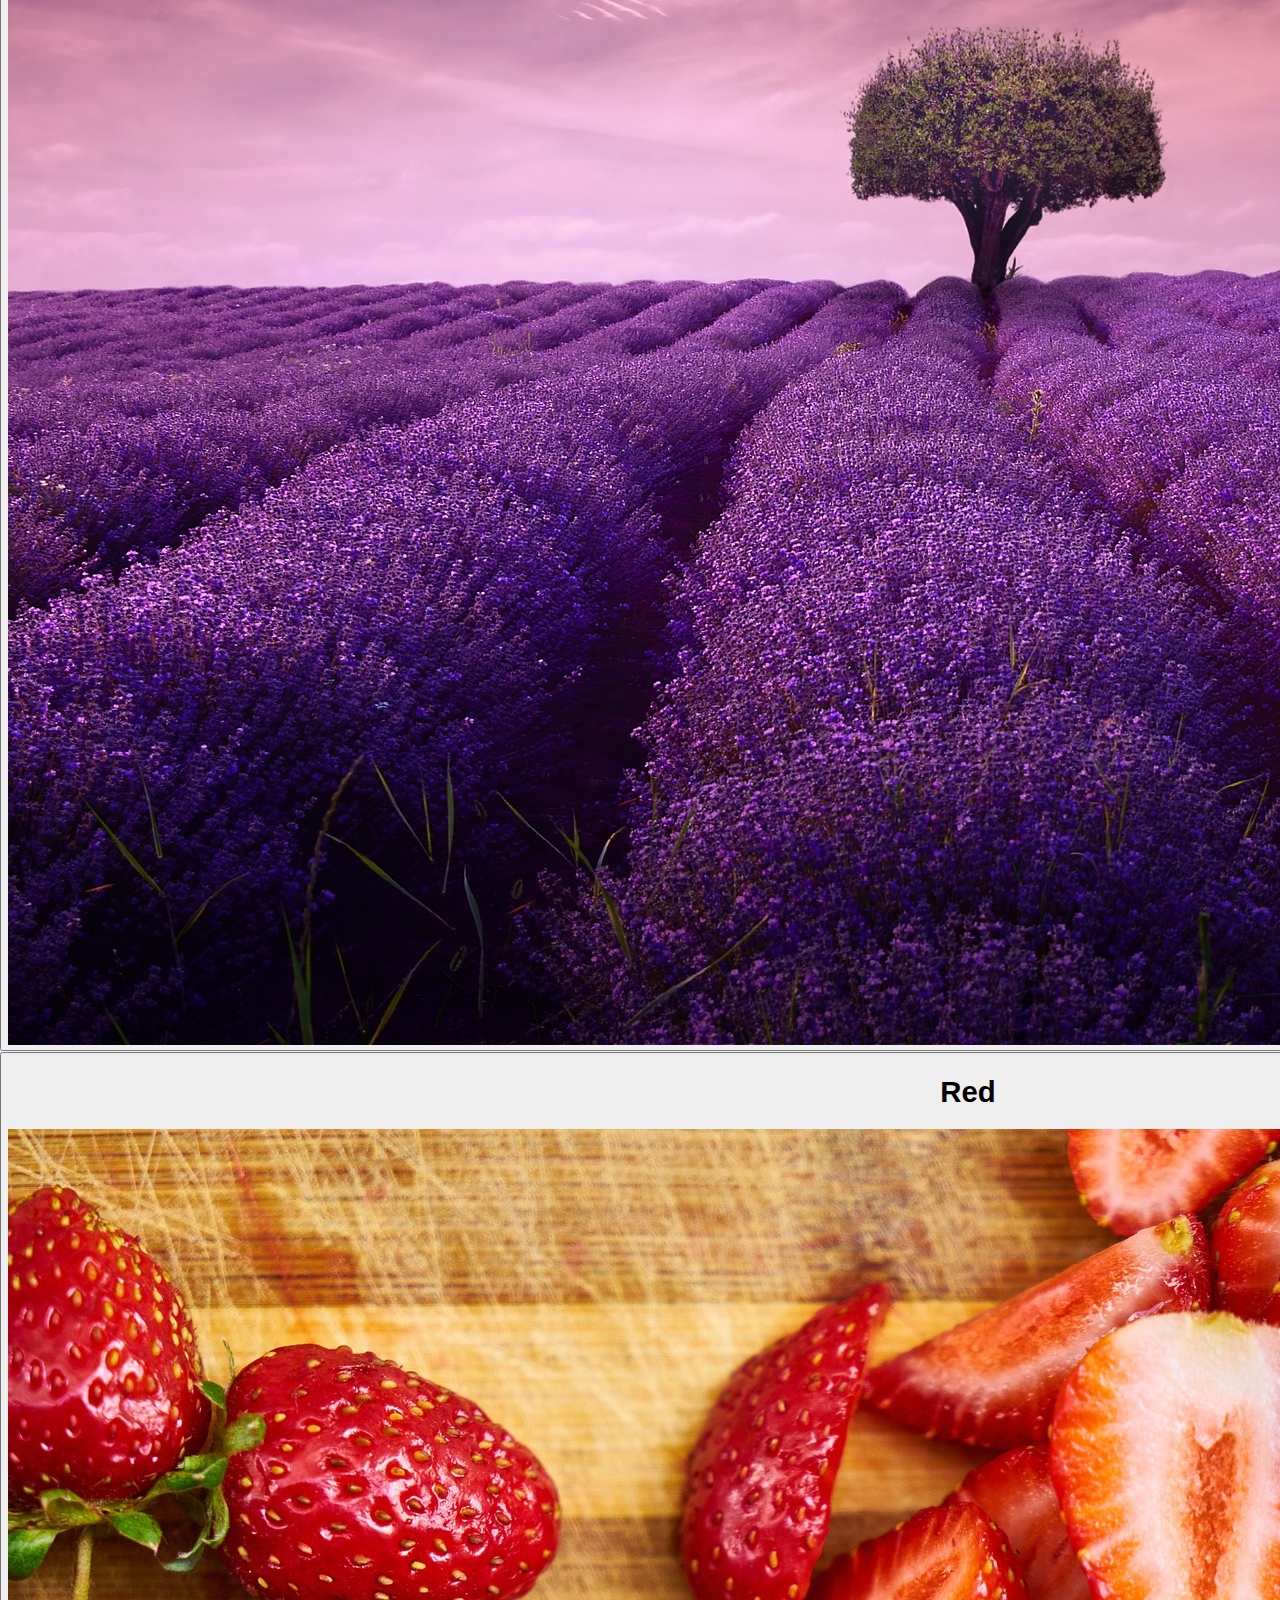
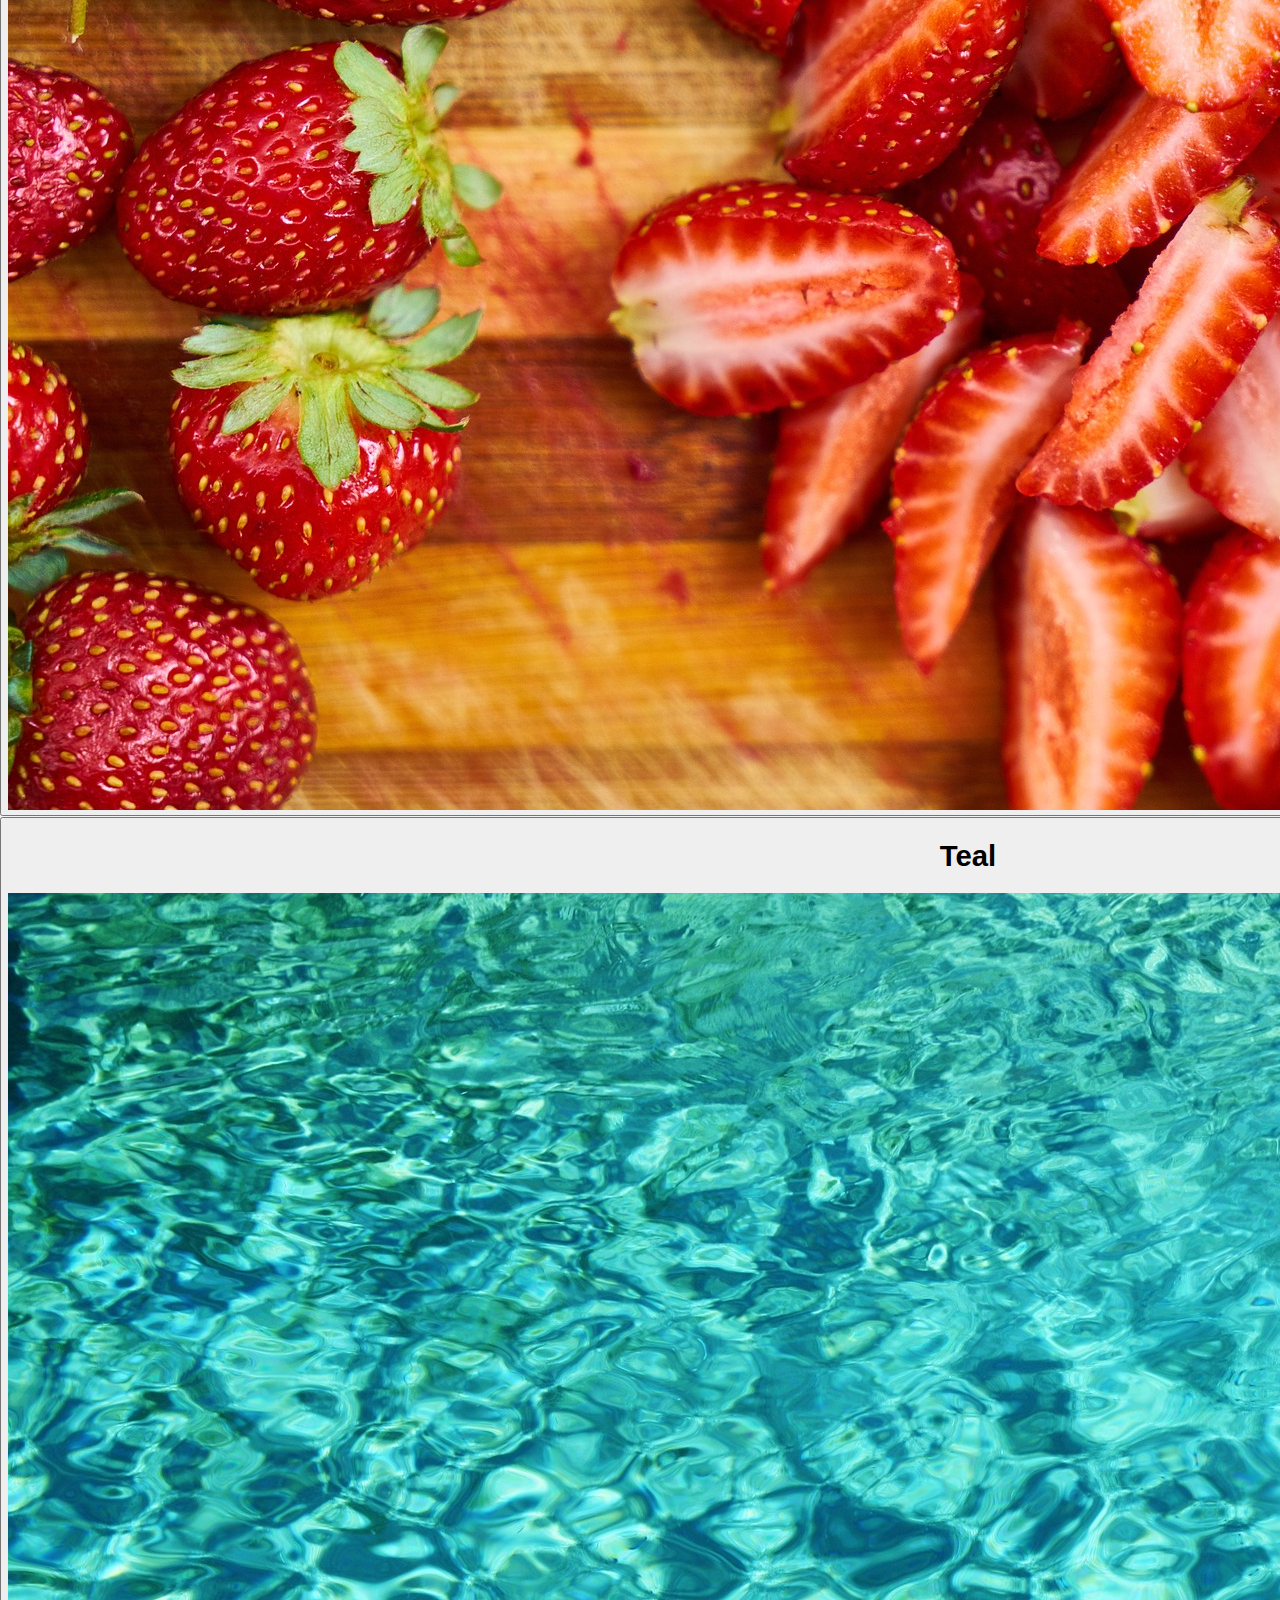
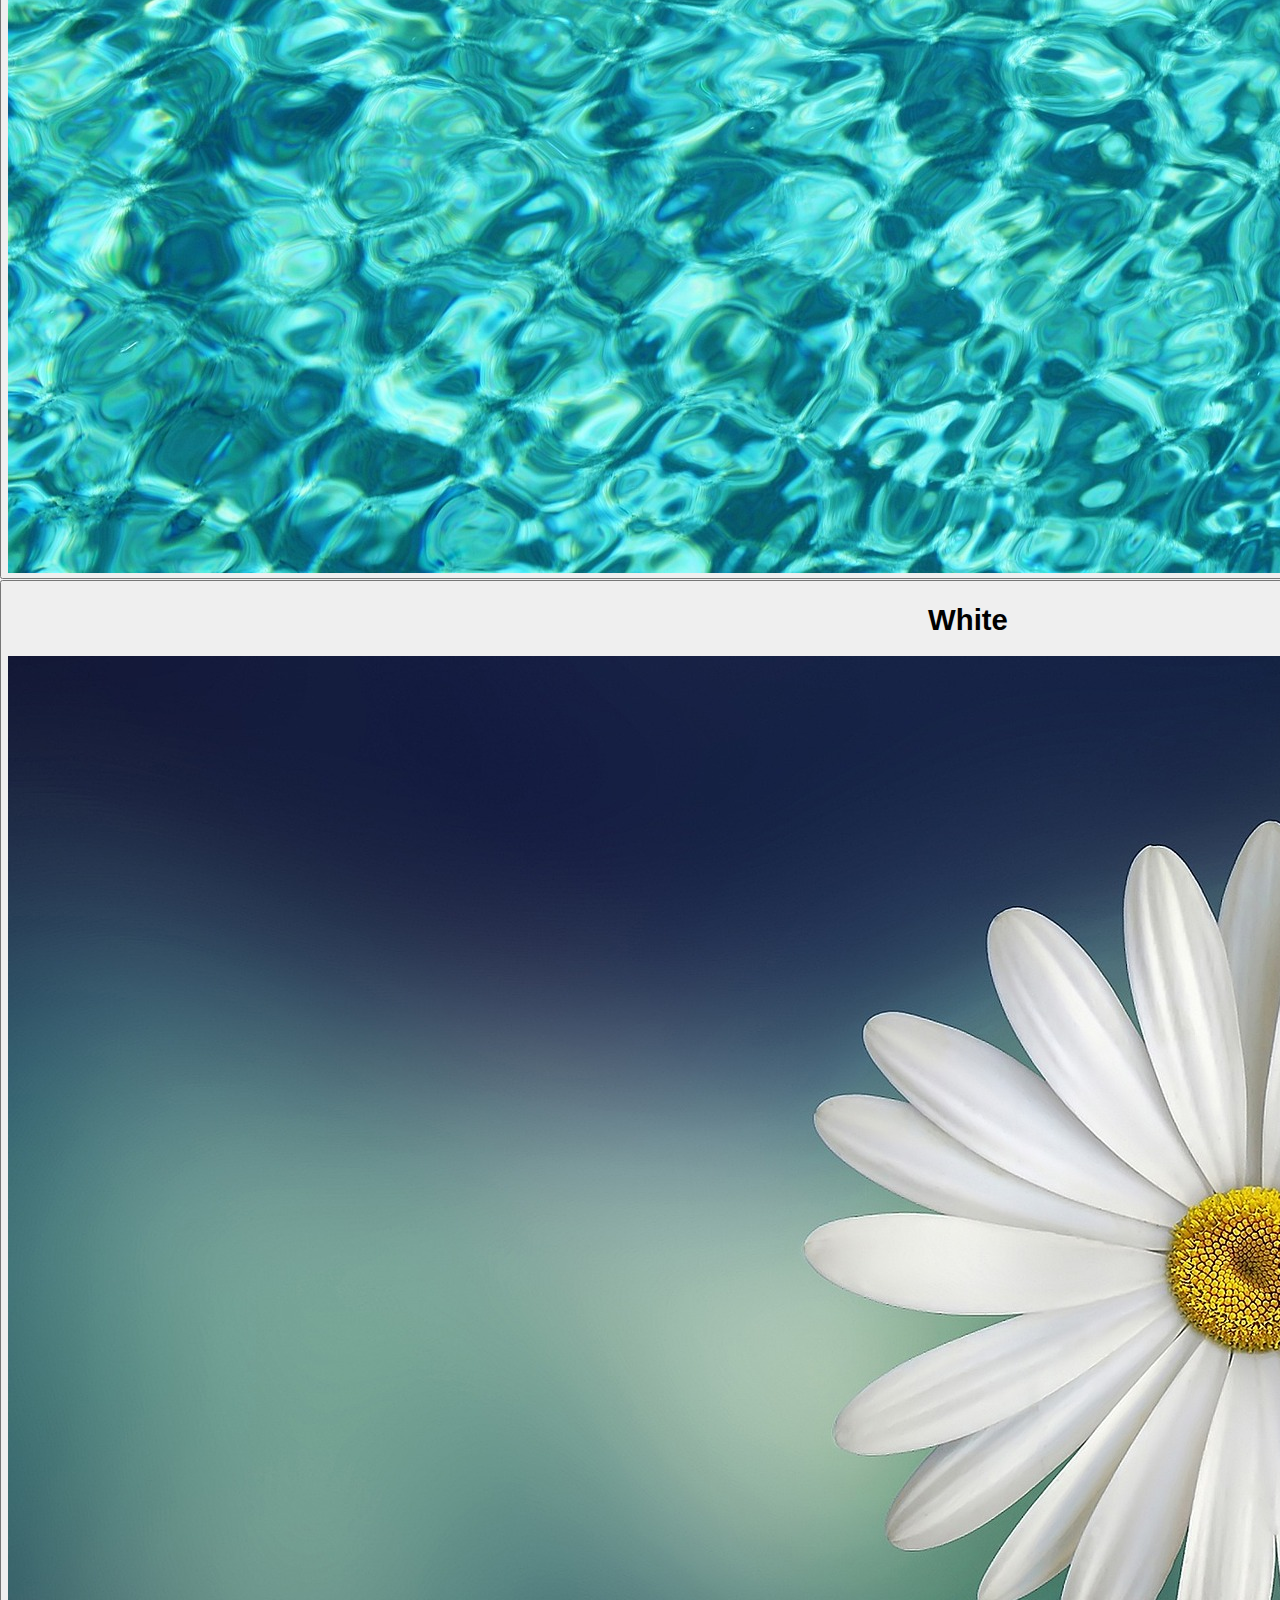
<file: lewis_assignment_9/pages/page_3.html>
<!DOCTYPE html>
<html lang="en">
  <head>
    <meta charset="UTF-8" />
    <meta name="viewport" content="width=device-width, initial-scale=1" />
    <title>Page 3</title>
    <link
      href="https://cdn.jsdelivr.net/npm/bootstrap@5.3.0-alpha2/dist/css/bootstrap.min.css"
      rel="stylesheet"
      integrity="sha384-aFq/bzH65dt+w6FI2ooMVUpc+21e0SRygnTpmBvdBgSdnuTN7QbdgL+OapgHtvPp"
      crossorigin="anonymous"
    />
    <link
      rel="stylesheet"
      href="https://cdn.jsdelivr.net/npm/bootstrap-icons@1.10.3/font/bootstrap-icons.css"
    />
    <link href="../styles/styles.css" rel="stylesheet" type="text/css" />
    <script src="../scripts/scripts.js" async></script>
  </head>
  <body>
    <nav class="navbar navbar-expand-sm bg-light">
      <div class="container-fluid">
        <ul class="navbar-nav">
          <li class="nav-item">
            <a class="nav-link" href="../index.html">Home</a>
          </li>
          <li class="nav-item">
            <a class="nav-link" href="page_2.html">Page 2</a>
          </li>
          <li class="nav-item">
            <a class="nav-link" href="page_3.html">Page 3</a>
          </li>
          <li class="nav-item">
            <a class="nav-link" href="page_4.html">Page 4</a>
          </li>
        </ul>
      </div>
    </nav>
    <br />
    <br />
    <br />
    <img id="img2" src="../images/color_pencils_2.jpg" alt="" />
    <br />
    <br />
    <br />
    <h1>Favorite Color</h1>
    <div id="container">
      <p class="flex-wrap" id="p1">Below you will find the survey to find out the colors that are most popular. This survey will help businesses in the future to figure out the popular colors to make their items. Thank you for your help with this survey.</p>
      <br />
    </div>

    
    <div class="container">
      <div class="row">
        <div class="col">
          <button type="button" class="btn" onclick="myFunction3a()">
            <h1 class="position-absolute text-light">Black</h3>
            <img
              class="shadow-lg img-fluid rounded-3"
              src="../images/page_3/black.jpg"
              alt=""
            />
          </button>
        </div>
        <div class="col">
          <button type="button" class="btn" onclick="myFunction3b()">
            <h1 class="position-absolute text-light">Blue</h3>
            <img
              class="shadow-lg img-fluid rounded-3"
              src="../images/page_3/blue.jpg"
              alt=""
            />
          </button>
        </div>
        <div class="col">
          <button type="button" class="btn" onclick="myFunction3c()">
            <h1 class="position-absolute text-dark">Brown</h3>
            <img
              class="shadow-lg img-fluid rounded-3"
              src="../images/page_3/brown.jpg"
              alt=""
            />
          </button>
        </div>
      </div>
      <div class="row">
        <div class="col">
          <button type="button" class="btn" onclick="myFunction3d()">
            <h1 class="position-absolute text-light">Gray</h3>
            <img
              class="shadow-lg img-fluid rounded-3"
              src="../images/page_3/gray.jpg"
              alt=""
            />
          </button>
        </div>
        <div class="col">
          <button type="button" class="btn" onclick="myFunction3e()">
            <h1 class="position-absolute text-light">Green</h3>
            <img
              class="shadow-lg img-fluid rounded-3"
              src="../images/page_3/green.jpg"
              alt=""
            />
          </button>
        </div>
        <div class="col">
          <button type="button" class="btn" onclick="myFunction3f()">
            <h1 class="position-absolute text-light">Orange</h3>
            <img
              class="shadow-lg img-fluid rounded-3"
              src="../images/page_3/orange.jpg"
              alt=""
            />
          </button>
        </div>
      </div>
      <div class="row">
        <div class="col">
          <button type="button" class="btn" onclick="myFunction3g()">
            <h1 class="position-absolute text-light">Pink</h3>
            <img
              class="shadow-lg img-fluid rounded-3"
              src="../images/page_3/pink.jpg"
              alt=""
            />
          </button>
        </div>
        <div class="col">
          <button type="button" class="btn" onclick="myFunction3h()">
            <h1 class="position-absolute text-dark">Purple</h3>
            <img
              class="shadow-lg img-fluid rounded-3"
              src="../images/page_3/purple.jpg"
              alt=""
            />
          </button>
        </div>
        <div class="col">
          <button type="button" class="btn" onclick="myFunction3i()">
            <h1 class="position-absolute text-light">Red</h3>
            <img
              class="shadow-lg img-fluid rounded-3"
              src="../images/page_3/red.jpg"
              alt=""
            />
          </button>
        </div>
      </div>
      <div class="row">
        <div class="col">
          <button type="button" class="btn" onclick="myFunction3j()">
            <h1 class="position-absolute text-light">Teal</h3>
            <img
              class="shadow-lg img-fluid rounded-3"
              src="../images/page_3/teal.jpg"
              alt=""
            />
          </button>
        </div>
        <div class="col">
          <button type="button" class="btn" onclick="myFunction3k()">
            <h1 class="position-absolute text-light">White</h3>
            <img
              class="shadow-lg img-fluid rounded-3"
              src="../images/page_3/white.jpg"
              alt=""
            />
          </button>
        </div>
        <div class="col">
          <button type="button" class="btn" onclick="myFunction3l()">
            <h1 class="position-absolute text-dark">Yellow</h3>
            <img
              class="shadow-lg img-fluid rounded-3"
              src="../images/page_3/yellow.jpg"
              alt=""
            />
          </button>
        </div>
      </div>
    </div>

    <footer><p>Richard Lewis • copyright © 2023</p></footer>
    <script
      src="https://cdn.jsdelivr.net/npm/bootstrap@5.3.0-alpha2/dist/js/bootstrap.bundle.min.js"
      integrity="sha384-qKXV1j0HvMUeCBQ+QVp7JcfGl760yU08IQ+GpUo5hlbpg51QRiuqHAJz8+BrxE/N"
      crossorigin="anonymous"
    ></script>
  </body>
</html>
</file>
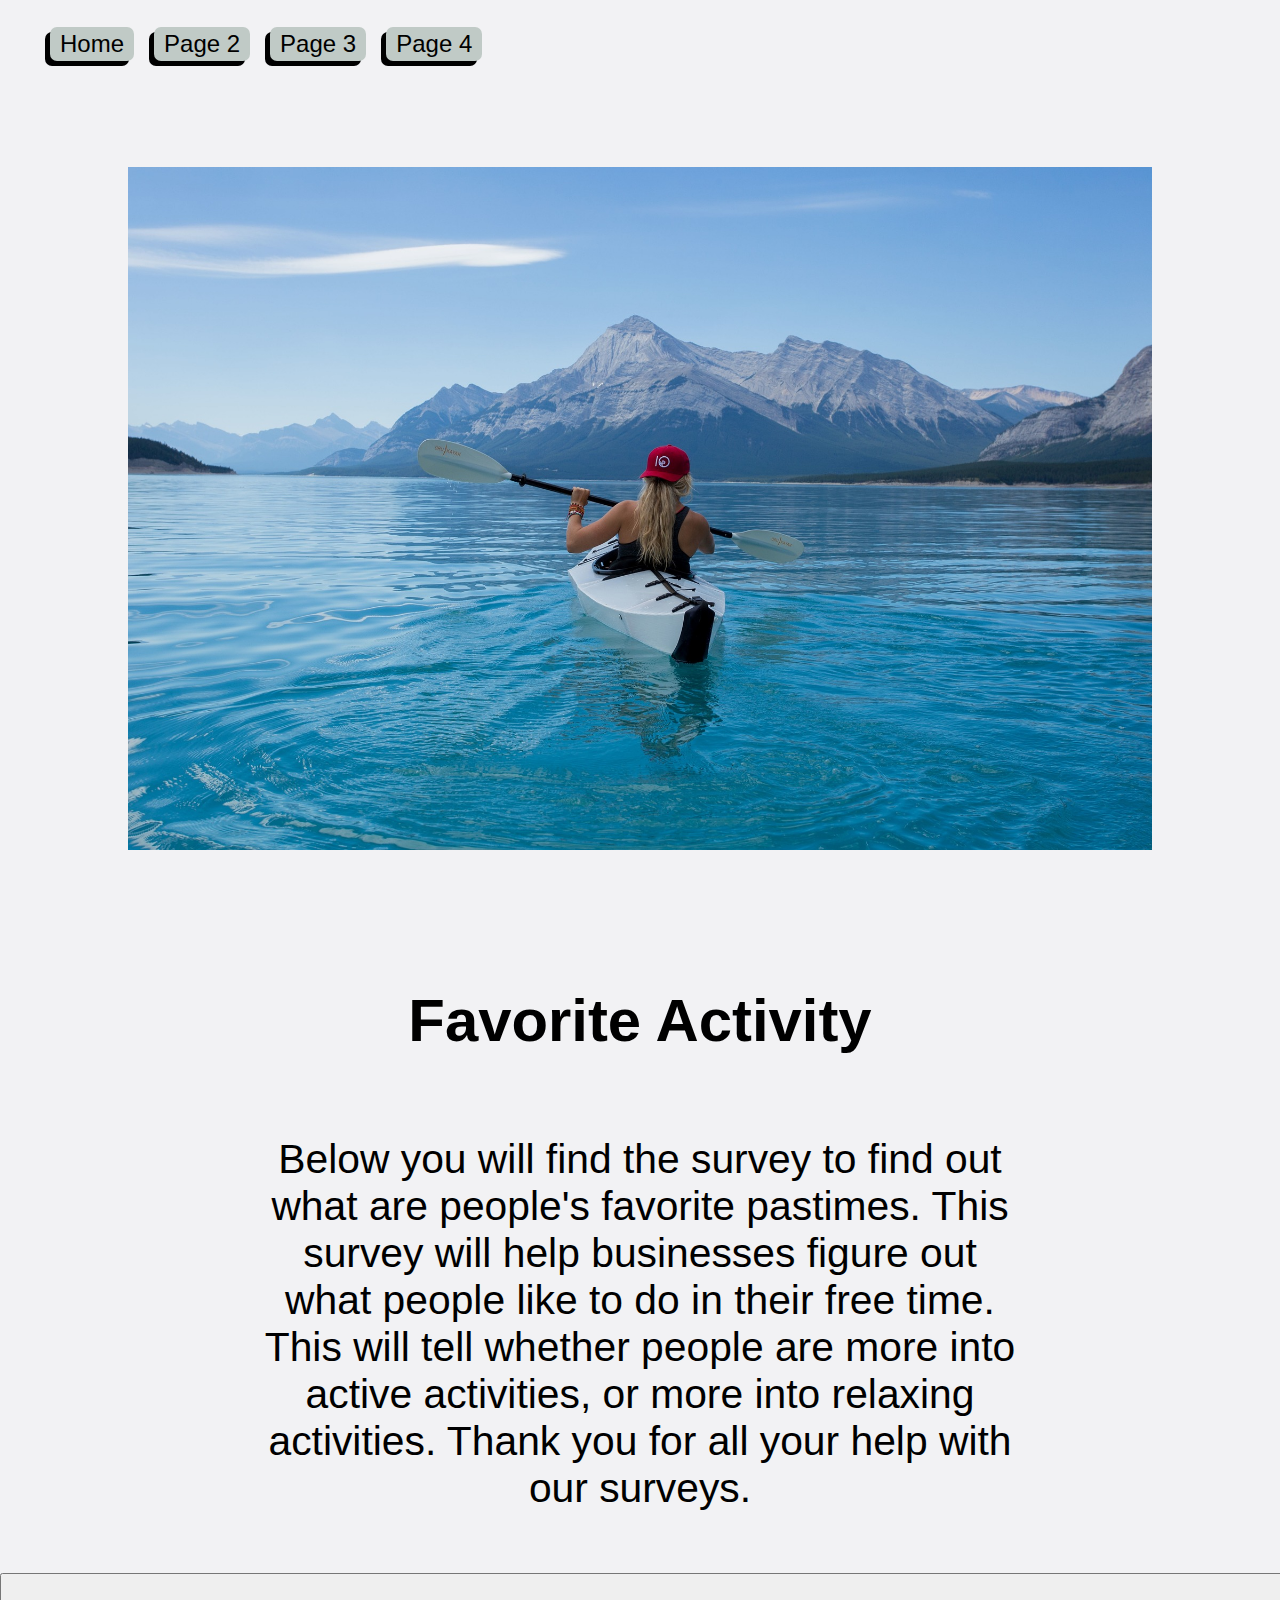
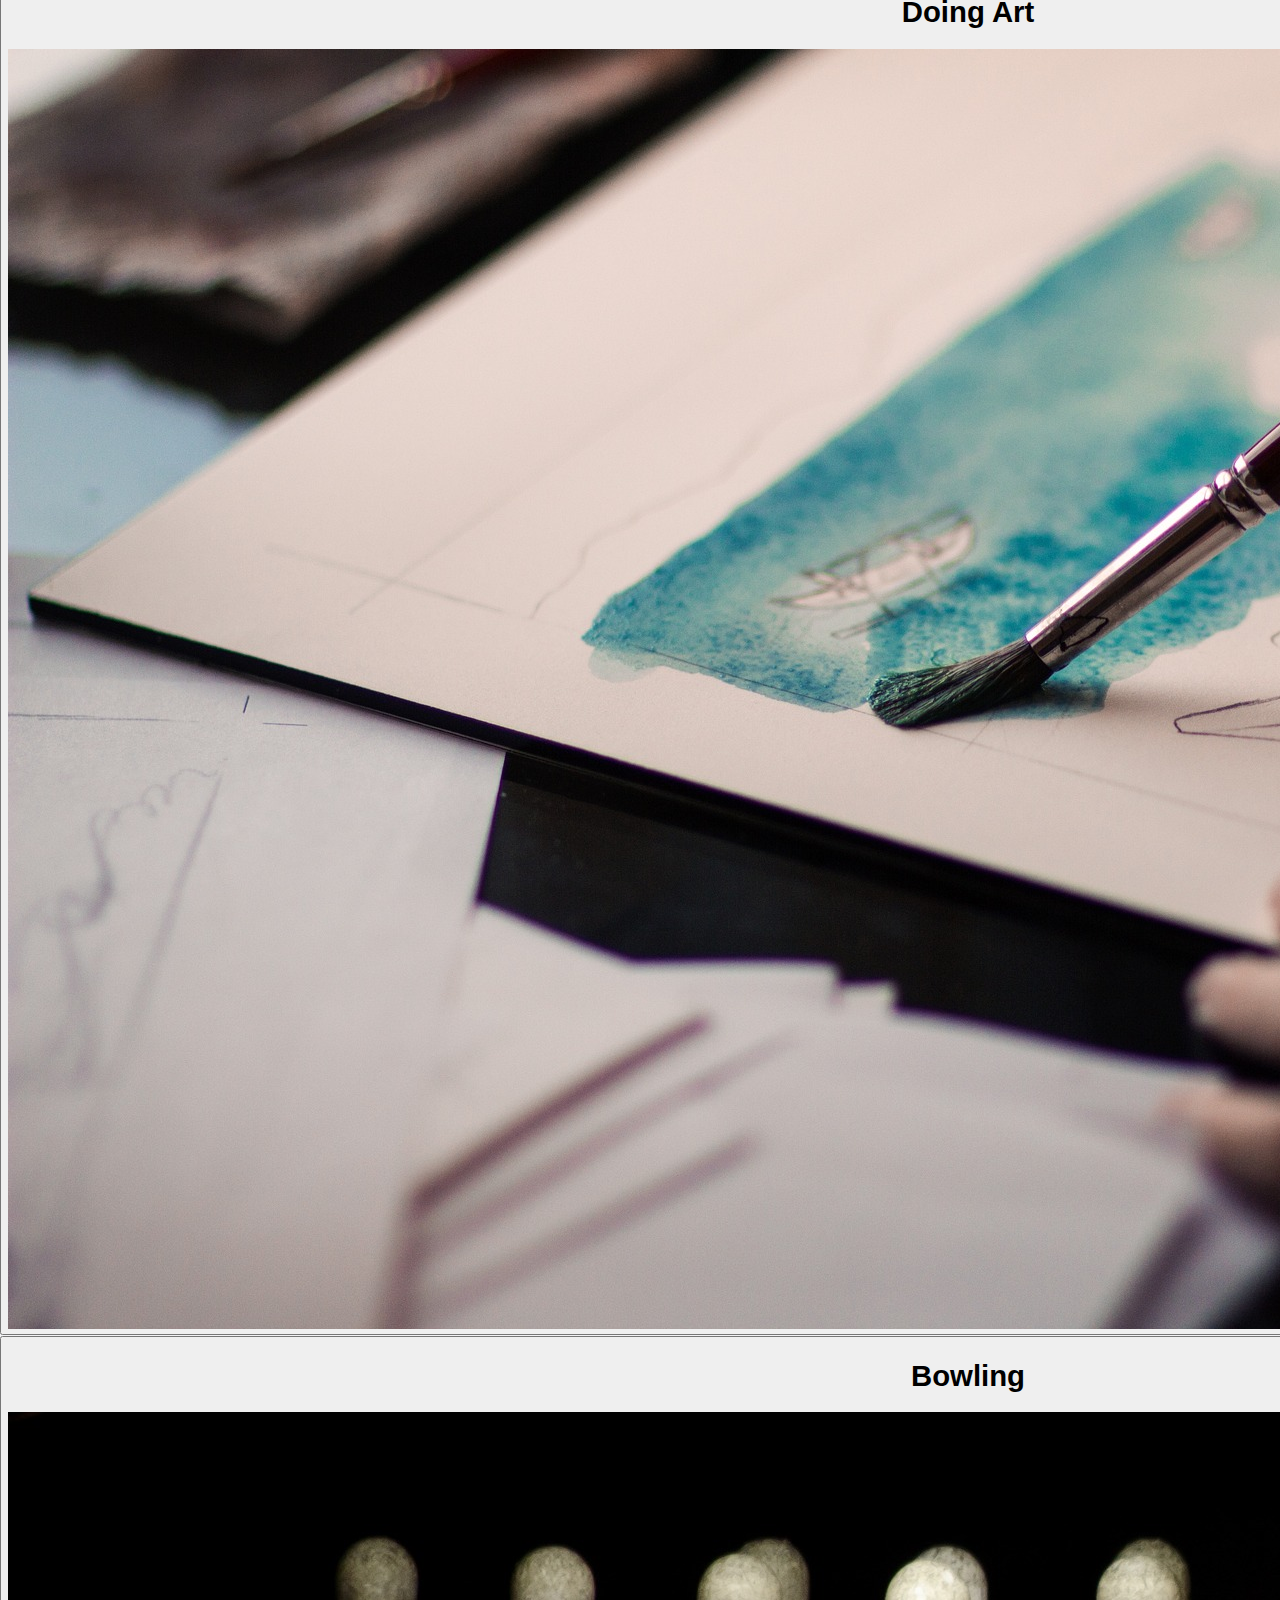
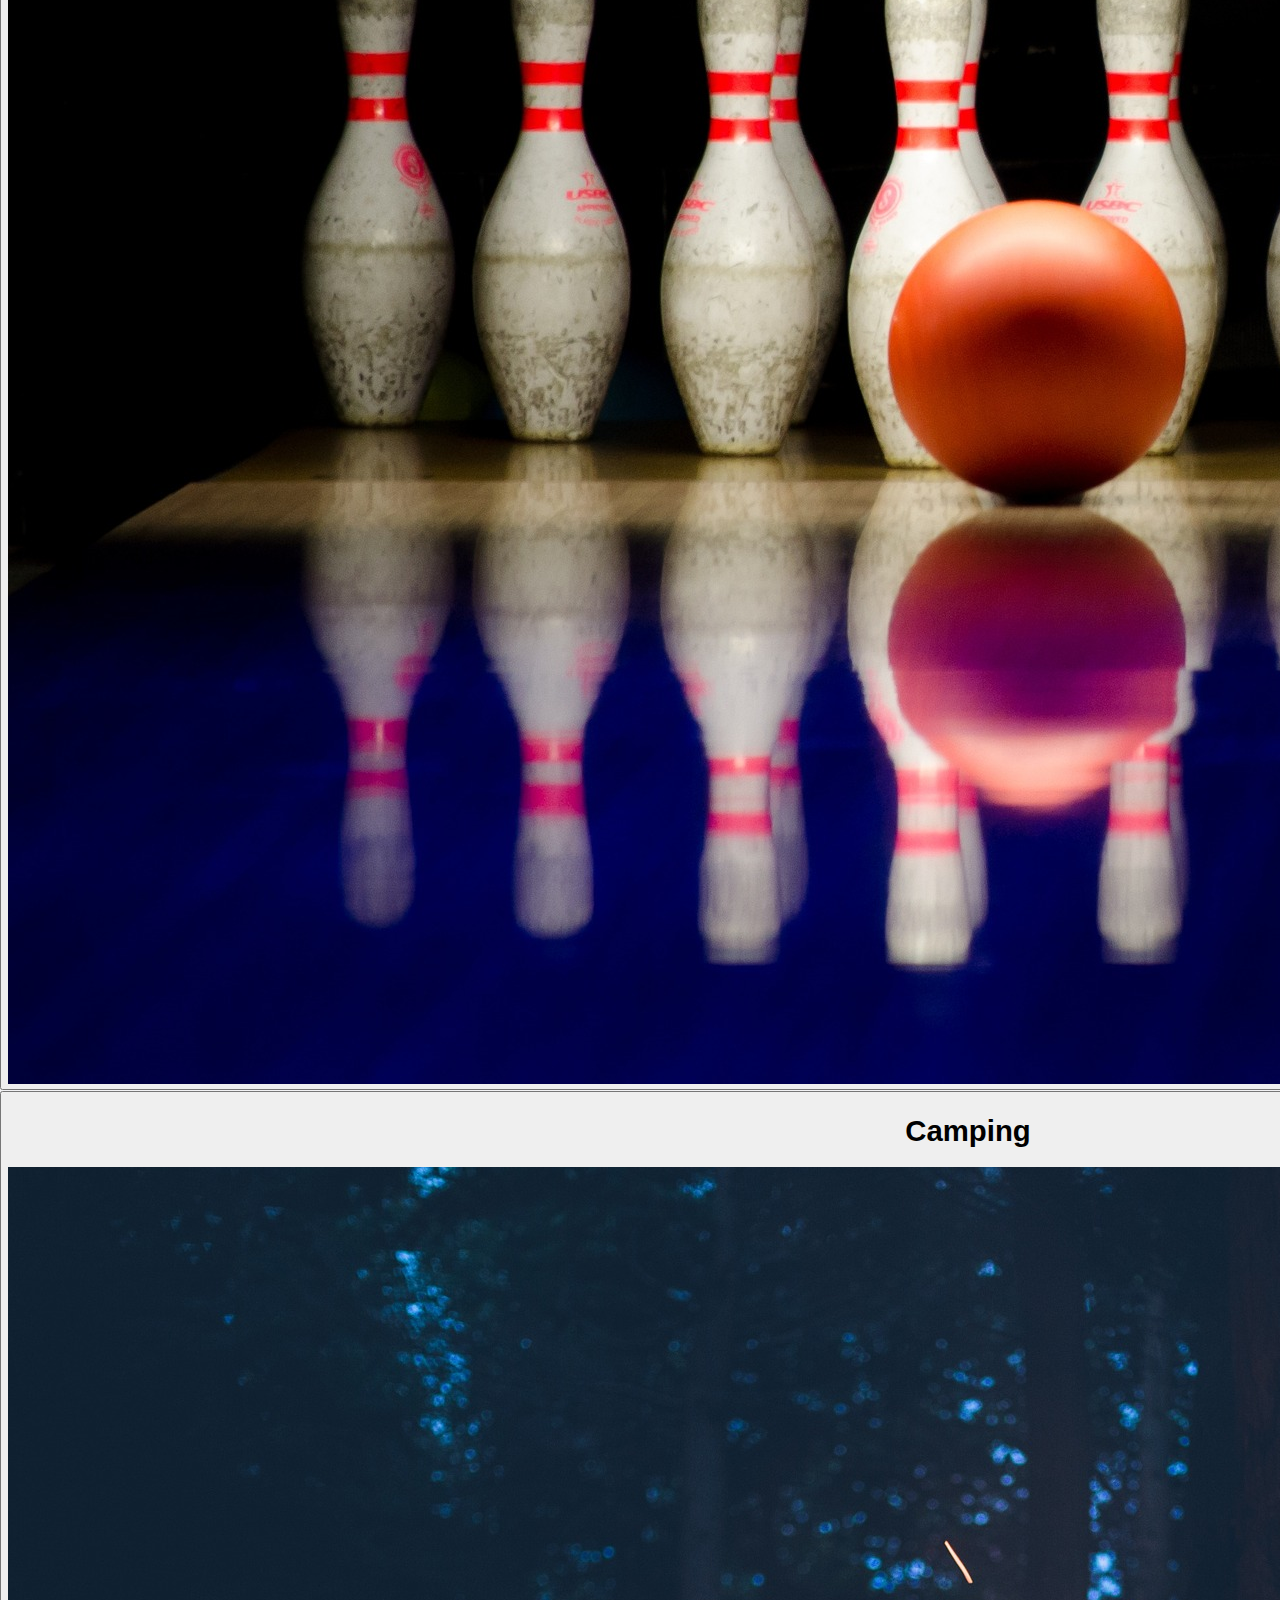
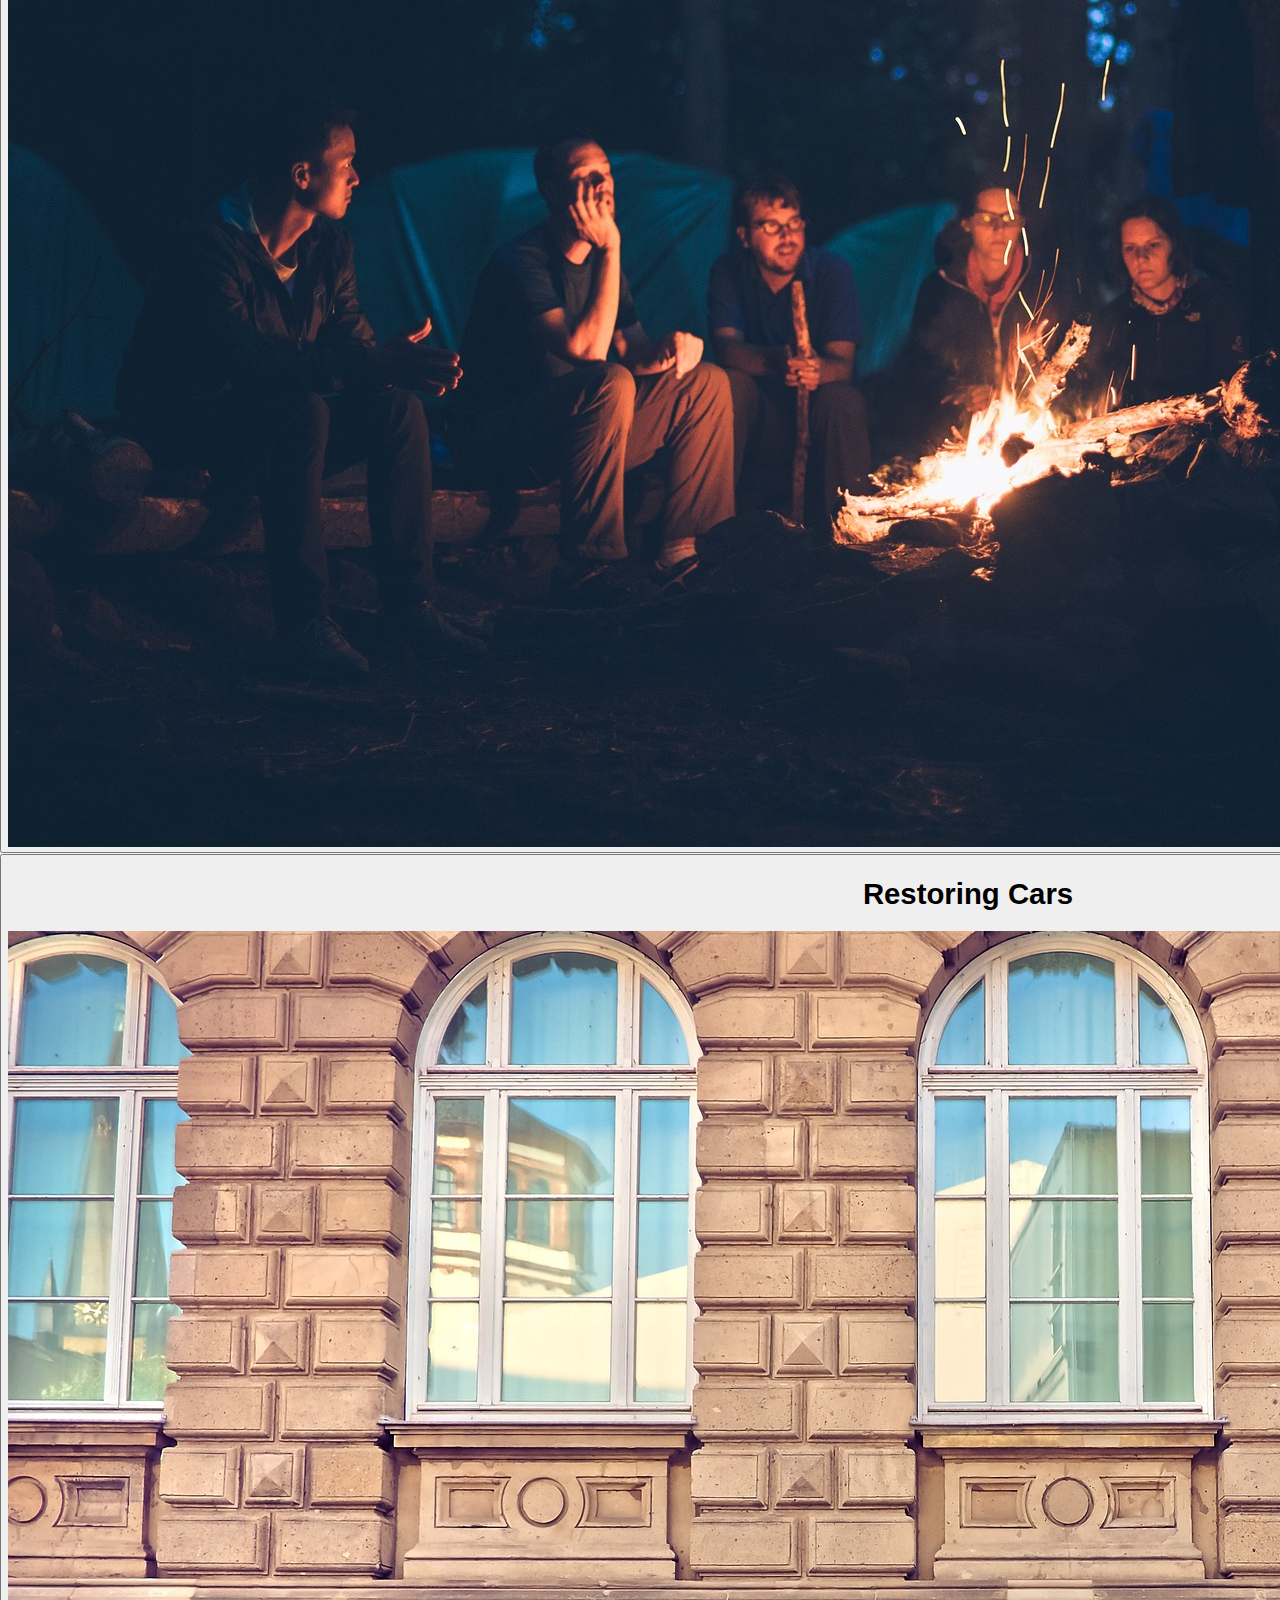
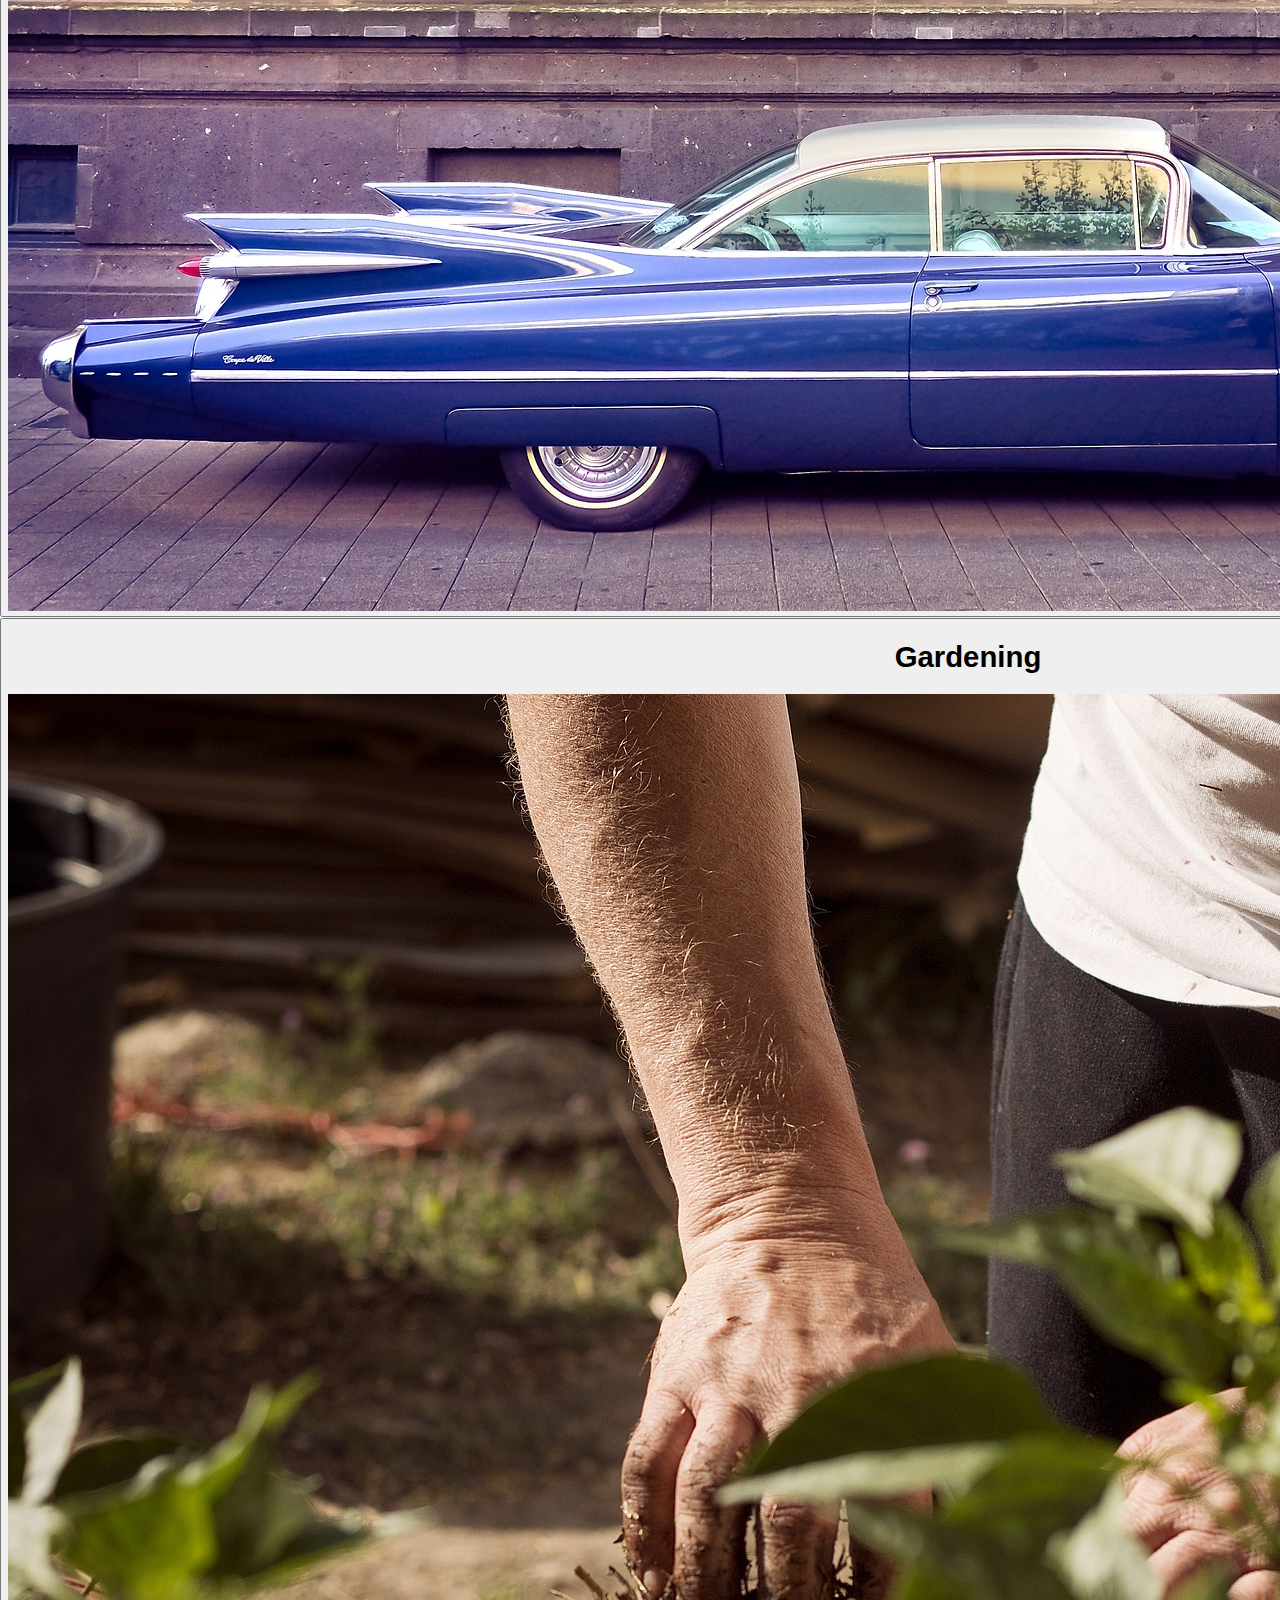
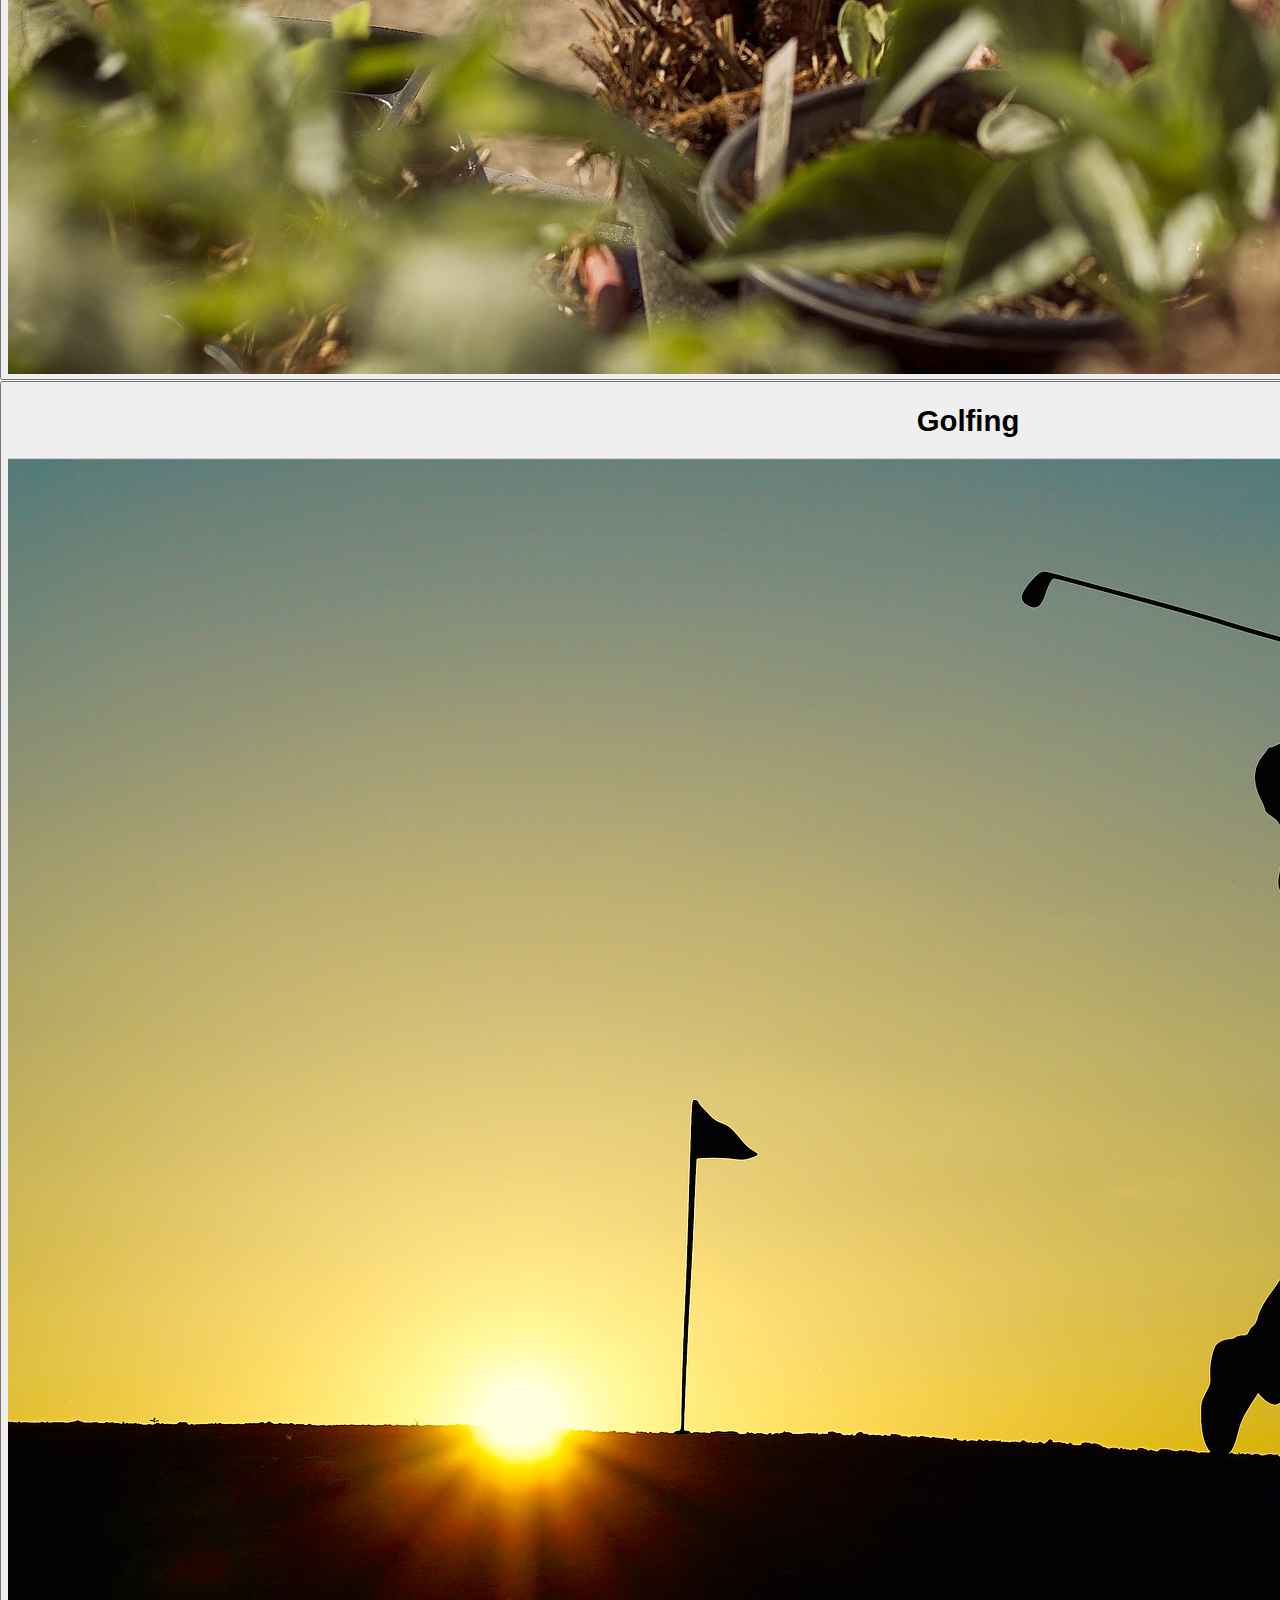
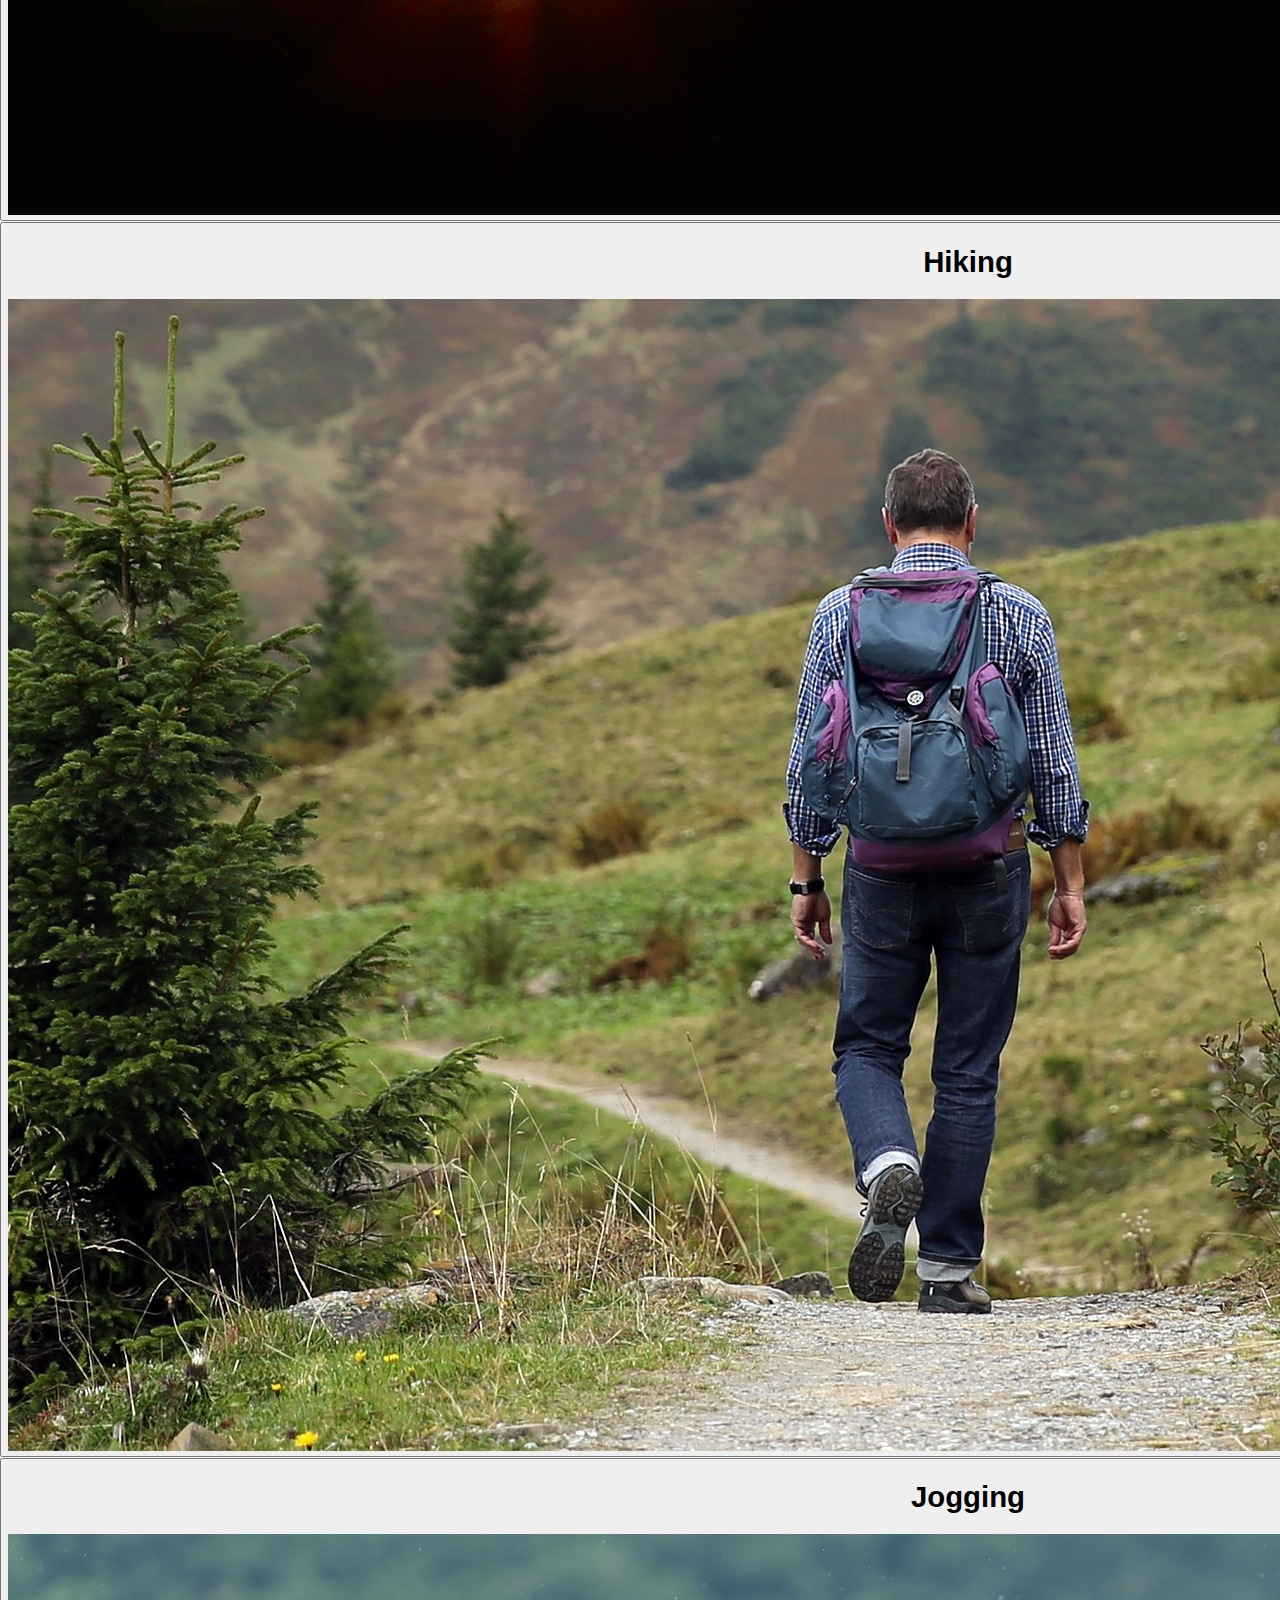
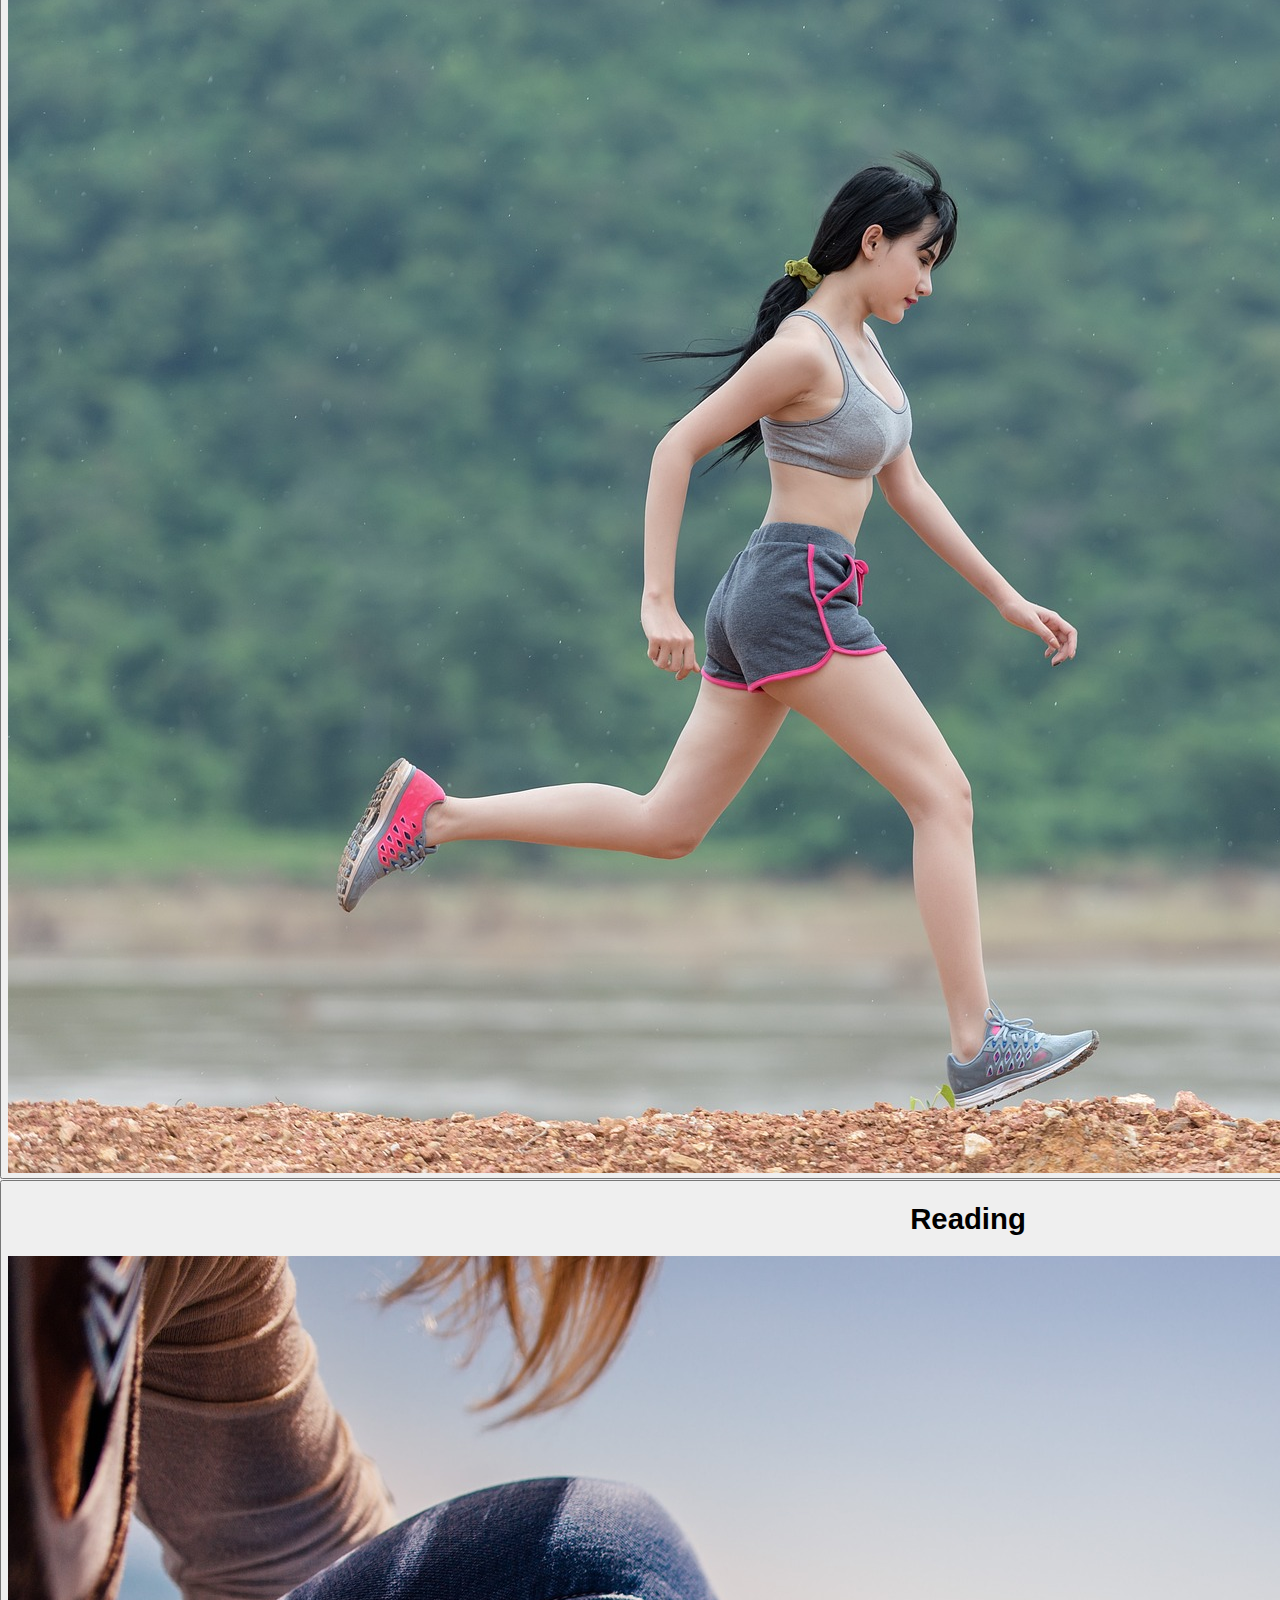
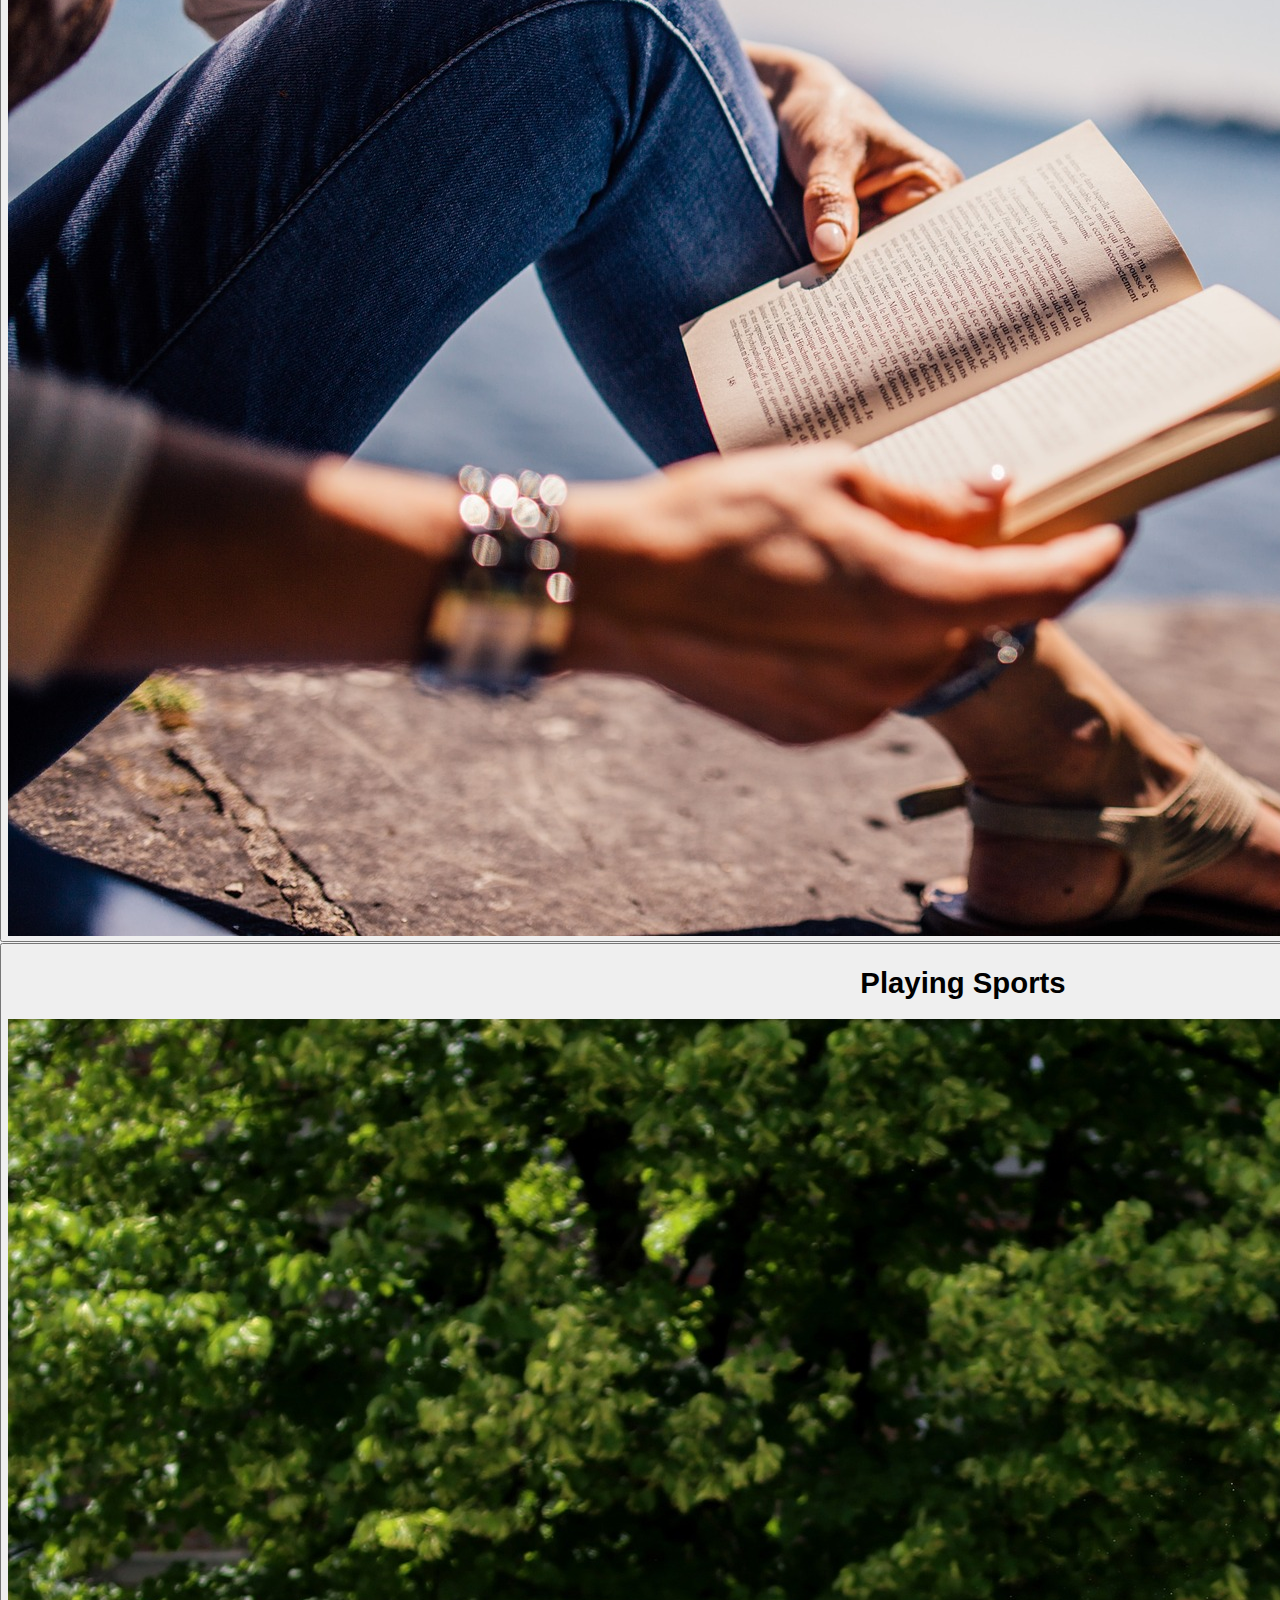
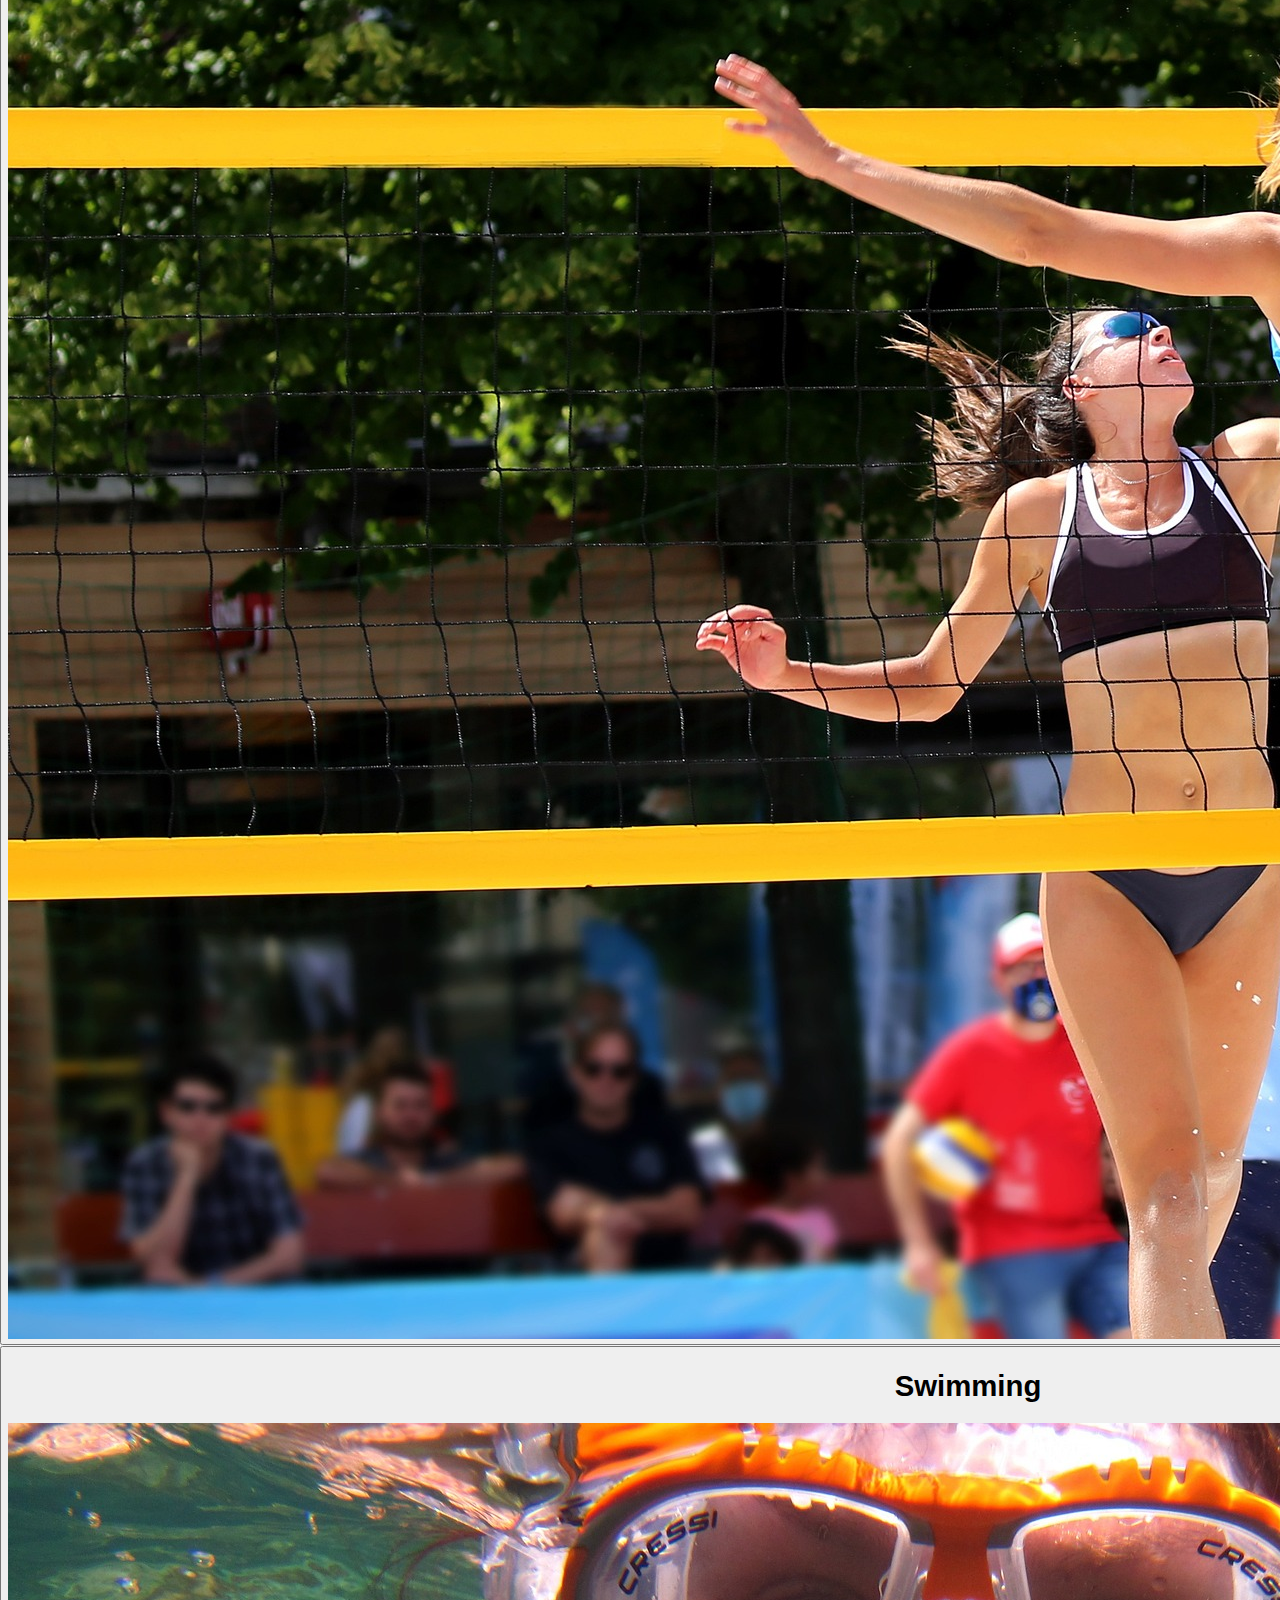
<file: lewis_assignment_9/pages/page_4.html>
<!DOCTYPE html>
<html lang="en">
  <head>
    <meta charset="UTF-8" />
    <meta name="viewport" content="width=device-width, initial-scale=1" />
    <title>Page 4</title>
    <link
      href="https://cdn.jsdelivr.net/npm/bootstrap@5.3.0-alpha2/dist/css/bootstrap.min.css"
      rel="stylesheet"
      integrity="sha384-aFq/bzH65dt+w6FI2ooMVUpc+21e0SRygnTpmBvdBgSdnuTN7QbdgL+OapgHtvPp"
      crossorigin="anonymous"
    />
    <link
      rel="stylesheet"
      href="https://cdn.jsdelivr.net/npm/bootstrap-icons@1.10.3/font/bootstrap-icons.css"
    />
    <link href="../styles/styles.css" rel="stylesheet" type="text/css" />
    <script src="../scripts/scripts.js" async></script>
  </head>
  <body>
    <nav class="navbar navbar-expand-sm bg-light">
      <div class="container-fluid">
        <ul class="navbar-nav">
          <li class="nav-item">
            <a class="nav-link" href="../index.html">Home</a>
          </li>
          <li class="nav-item">
            <a class="nav-link" href="page_2.html">Page 2</a>
          </li>
          <li class="nav-item">
            <a class="nav-link" href="page_3.html">Page 3</a>
          </li>
          <li class="nav-item">
            <a class="nav-link" href="page_4.html">Page 4</a>
          </li>
        </ul>
      </div>
    </nav>
    <br />
    <br />
    <br />
    <img id="img2" src="../images/girl_in_kayak.jpg" alt="" />
    <br />
    <br />
    <br />
    <h1>Favorite Activity</h1>
    <div id="container">
      <p class="flex-wrap" id="p1">Below you will find the survey to find out what are people's favorite pastimes. This survey will help businesses figure out what people like to do in their free time. This will tell whether people are more into active activities, or more into relaxing activities. Thank you for all your help with our surveys.</p>
    </div>

   
    <div class="container">
      <div class="row">
        <div class="col">
          <button type="button" class="btn" onclick="myFunction4a()">
            <h1 class="position-absolute text-light">Doing Art</h3>
            <img
              class="shadow-lg img-fluid rounded-3"
              src="../images/page_4/art.jpg"
              alt=""
            />
          </button>
        </div>
        <div class="col">
          <button type="button" class="btn" onclick="myFunction4b()">
            <h1 class="position-absolute text-light">Bowling</h3>
            <img
              class="shadow-lg img-fluid rounded-3"
              src="../images/page_4/bowling.jpg"
              alt=""
            />
          </button>
        </div>
        <div class="col">
          <button type="button" class="btn" onclick="myFunction4c()">
            <h1 class="position-absolute text-light">Camping</h3>
            <img
              class="shadow-lg img-fluid rounded-3"
              src="../images/page_4/camping.jpg"
              alt=""
            />
          </button>
        </div>
      </div>
      <div class="row">
        <div class="col">
          <button type="button" class="btn" onclick="myFunction4d()">
            <h1 class="position-absolute text-light">Restoring Cars</h3>
            <img
              class="shadow-lg img-fluid rounded-3"
              src="../images/page_4/car_restoration.jpg"
              alt=""
            />
          </button>
        </div>
        <div class="col">
          <button type="button" class="btn" onclick="myFunction4e()">
            <h1 class="position-absolute text-light">Gardening</h3>
            <img
              class="shadow-lg img-fluid rounded-3"
              src="../images/page_4/gardening.jpg"
              alt=""
            />
          </button>
        </div>
        <div class="col">
          <button type="button" class="btn" onclick="myFunction4f()">
            <h1 class="position-absolute text-light">Golfing</h3>
            <img
              class="shadow-lg img-fluid rounded-3"
              src="../images/page_4/golf.jpg"
              alt=""
            />
          </button>
        </div>
      </div>
      <div class="row">
        <div class="col">
          <button type="button" class="btn" onclick="myFunction4g()">
            <h1 class="position-absolute text-light">Hiking</h3>
            <img
              class="shadow-lg img-fluid rounded-3"
              src="../images/page_4/hiking.jpg"
              alt=""
            />
          </button>
        </div>
        <div class="col">
          <button type="button" class="btn" onclick="myFunction4h()">
            <h1 class="position-absolute text-dark">Jogging</h3>
            <img
              class="shadow-lg img-fluid rounded-3"
              src="../images/page_4/jogging.jpg"
              alt=""
            />
          </button>
        </div>
        <div class="col">
          <button type="button" class="btn" onclick="myFunction4i()">
            <h1 class="position-absolute text-light">Reading</h3>
            <img
              class="shadow-lg img-fluid rounded-3"
              src="../images/page_4/reading.jpg"
              alt=""
            />
          </button>
        </div>
      </div>
      <div class="row">
        <div class="col">
          <button type="button" class="btn" onclick="myFunction4j()">
            <h1 class="position-absolute text-light">Playing Sports</h3>
            <img
              class="shadow-lg img-fluid rounded-3"
              src="../images/page_4/sports.jpg"
              alt=""
            />
          </button>
        </div>
        <div class="col">
          <button type="button" class="btn" onclick="myFunction4k()">
            <h1 class="position-absolute text-light">Swimming</h3>
            <img
              class="shadow-lg img-fluid rounded-3"
              src="../images/page_4/swimming.jpg"
              alt=""
            />
          </button>
        </div>
        <div class="col">
          <button type="button" class="btn" onclick="myFunction4l()">
            <h1 class="position-absolute text-light">Something Else</h3>
            <img
              class="shadow-lg img-fluid rounded-3"
              src="../images/page_4/other.jpg"
              alt=""
            />
          </button>
        </div>
      </div>
    </div>
    <footer><p>Richard Lewis • copyright © 2023</p></footer>
    <script
      src="https://cdn.jsdelivr.net/npm/bootstrap@5.3.0-alpha2/dist/js/bootstrap.bundle.min.js"
      integrity="sha384-qKXV1j0HvMUeCBQ+QVp7JcfGl760yU08IQ+GpUo5hlbpg51QRiuqHAJz8+BrxE/N"
      crossorigin="anonymous"
    ></script>
  </body>
</html>
</file>
<file: lewis_assignment_9/styles/styles.css>
.navbar-nav .nav-item .nav-link {
  color: rgb(0, 0, 0);
  background-color: #c0cac6;
  -webkit-box-shadow: -5px 5px;
  box-shadow: -5px 5px;
  padding-right: 10px;
  padding-left: 10px;
  padding-top: 3px;
  padding-bottom: 3px;
  margin-left: 10px;
  margin-right: 10px;
  text-decoration: none;
  float: left;
  border-radius: 7px;
  font-size: x-large;
  transition-duration: 0.7s;
  transition-delay: 0.2s;
}
.navbar .topnav {
  position: fixed;
  color: rgb(0, 0, 0);
  padding: 2px;
  margin-left: 5px;
  margin-right: 5px;
  z-index: 2;
}
.navbar-nav .nav-item .nav-link:hover {
  background-color: rgb(0, 0, 0);
  color: #c0cac6;
}
li {
  display: inline;
}
.btn:hover {
  box-shadow: -5px 5px 3px #999999;
}
#img2 {
  margin-top: 10px;
  margin-left: auto;
  margin-right: auto;
  width: 80%;
  display: block;
}
#img3 {
  width: 80%;
  display: block;
  border-radius: 5px;
}
.hero-image {
  background: url(../images/supermarket.jpg) no-repeat center;
  background-size: cover;
  height: 700px;
  position: relative;
  transition-delay: 0.5s;
  transition-duration: 1.5s;
}
.hero-image:hover {
  background: url(../images/salad.jpg) no-repeat center;
  background-size: cover;
  height: 700px;
  position: relative;
}
body {
  font-size: 1.7em;
  background-color: rgb(242, 242, 244);
  color: #000;
  font-family: "Segoe UI", Tahoma, Geneva, Verdana, sans-serif;
  font-kerning: auto;
  margin: auto;
  display: flex;
  flex-direction: column;
}
h1 {
  text-align: center;
  font-size: 2.2em;
}
h1:hover {
  font-size: 3em;
  text-shadow: -5px 5px 3px #999999;
  transition-delay: 0.5s;
  transition-duration: 1.5s;
}
#main_img {
  align-content: center;
}
#p1 {
  font-size: 1.5em;
  width: 60%;
  text-align: center;
  margin-right: auto;
  margin-left: auto;
}
#p1:hover {
  font-size: 1.75em;
  text-shadow: -3px 3px 1.5px #999999;
  transition-delay: 0.5s;
  transition-duration: 1s;
}
footer {
  font: 0.5em sans-serif;
  margin-bottom: 10px;
  margin-left: 40px;
  margin-top: auto;
}
#container {
  margin-bottom: 20px;
}
#li2 {
  display: block;
  text-align: center;
}
@media screen and (max-width: 1000px) {
  #p1 {
    font-size: 1.4em;
  }
  h1 {
    font-size: 2em;
  }
}
@media screen and (max-width: 760px) {
  #p1 {
    font-size: 1.1em;
  }
  h1 {
    font-size: 1.8em;
  }
}
@media screen and (max-width: 625px) {
  nav ul li a {
    display: block;
    width: auto;
    margin: 8px 10px;
    padding: 8px 15px;
  }
  li {
    display: block;
  }
  #p1 {
    font-size: 0.8em;
  }
  h1 {
    font-size: 1.7em;
  }
}
</file>
